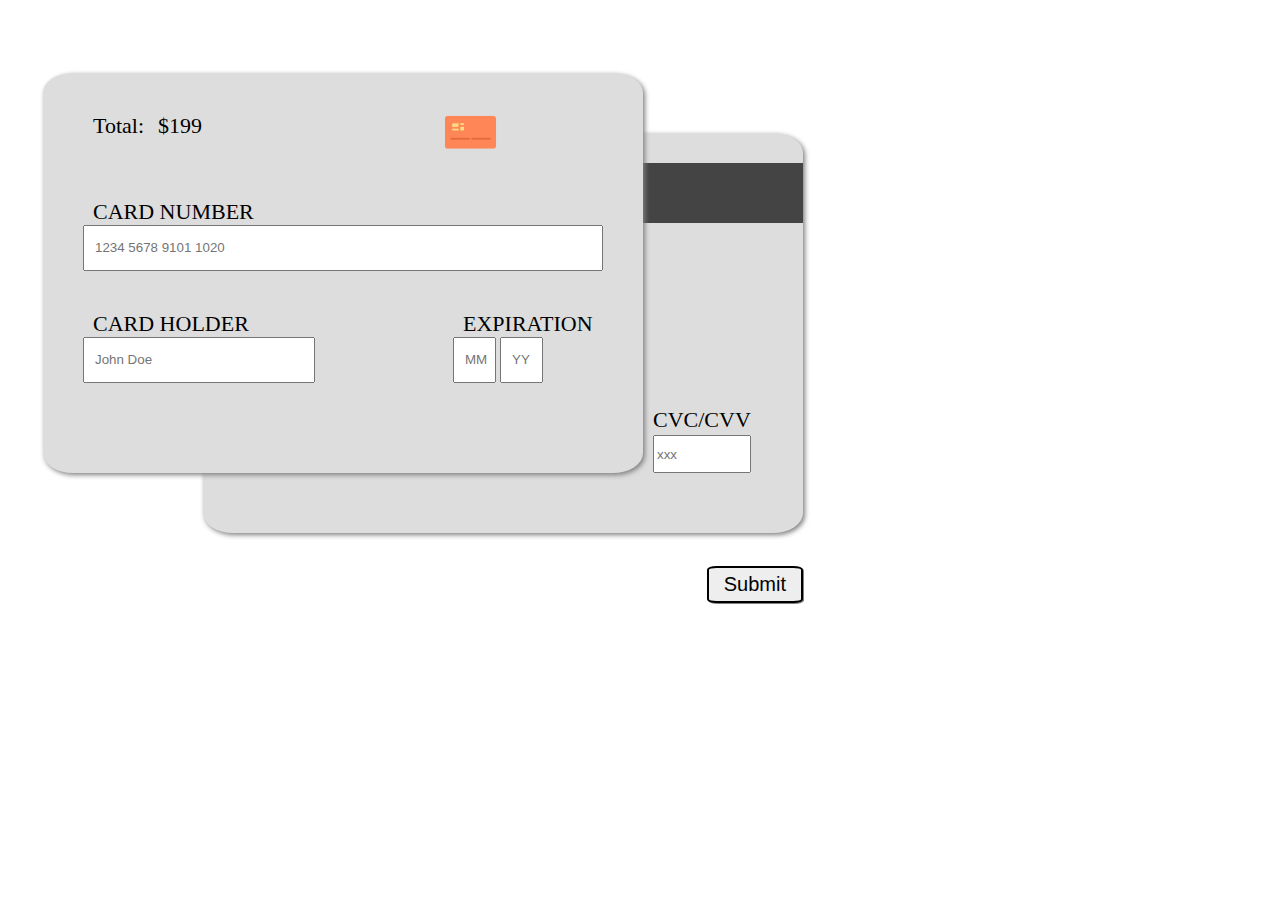
<file: creditcard/index.html>
<!DOCTYPE html>
<html lang="en">
<head>
    <meta charset="UTF-8">
    <meta name="viewport" content="width=device-width, initial-scale=1.0">
    <title>Credit Card Info</title>
    <link rel="stylesheet" href="style.css">
</head>
<body>
    <main>
        <form id="creditCardForm" action="">
            <div class="forward" id="frontCardContainer">
                <div class="total">
                    <label for="moneyTotal">Total:</label>
                    <output name="moneyTotal" for="moneyTotal">$199</output>
                </div>
                <img class="card-image" src="[data-uri]" height="55px" alt="picture of credit card">

                <div class="number">    
                    <label for="cardNumber">CARD NUMBER</label>
                    <input type="text" id="cardNumber" name="cardNumber" pattern="[0-9]{16}" placeholder="1234 5678 9101 1020" required>
                </div>
                <div class="holder">
                    <label for="cardHolder">CARD HOLDER</label>
                    <input type="text" id="cardHolder" name="cardHolder" placeholder="John Doe" required>
                </div>
                <div class="exp">
                    <label for="expiration">EXPIRATION</label>
                    <input type="text" id="expiration" name="expirationMonth" pattern="[0-9]{2}" placeholder="MM" required>
                    <input type="text" id="expiration" name="expirationYear" pattern="[0-9]{2}" placeholder="YY" required>
                </div>
            </div>
            <div class="behind" id="backCardContainer">
                <div class="stripe"></div>
                <label for="cardVerificationCode">CVC/CVV</label>
                <input type="text" id="cardVerificationCode" name="cardVerificationCode" pattern="[0-9]{3}" placeholder="xxx" required>
            </div>
            <footer>
                <button class="btn" type="submit">Submit</button>
            </footer>
        </form>
    </main>
</body>
</html>
</file>
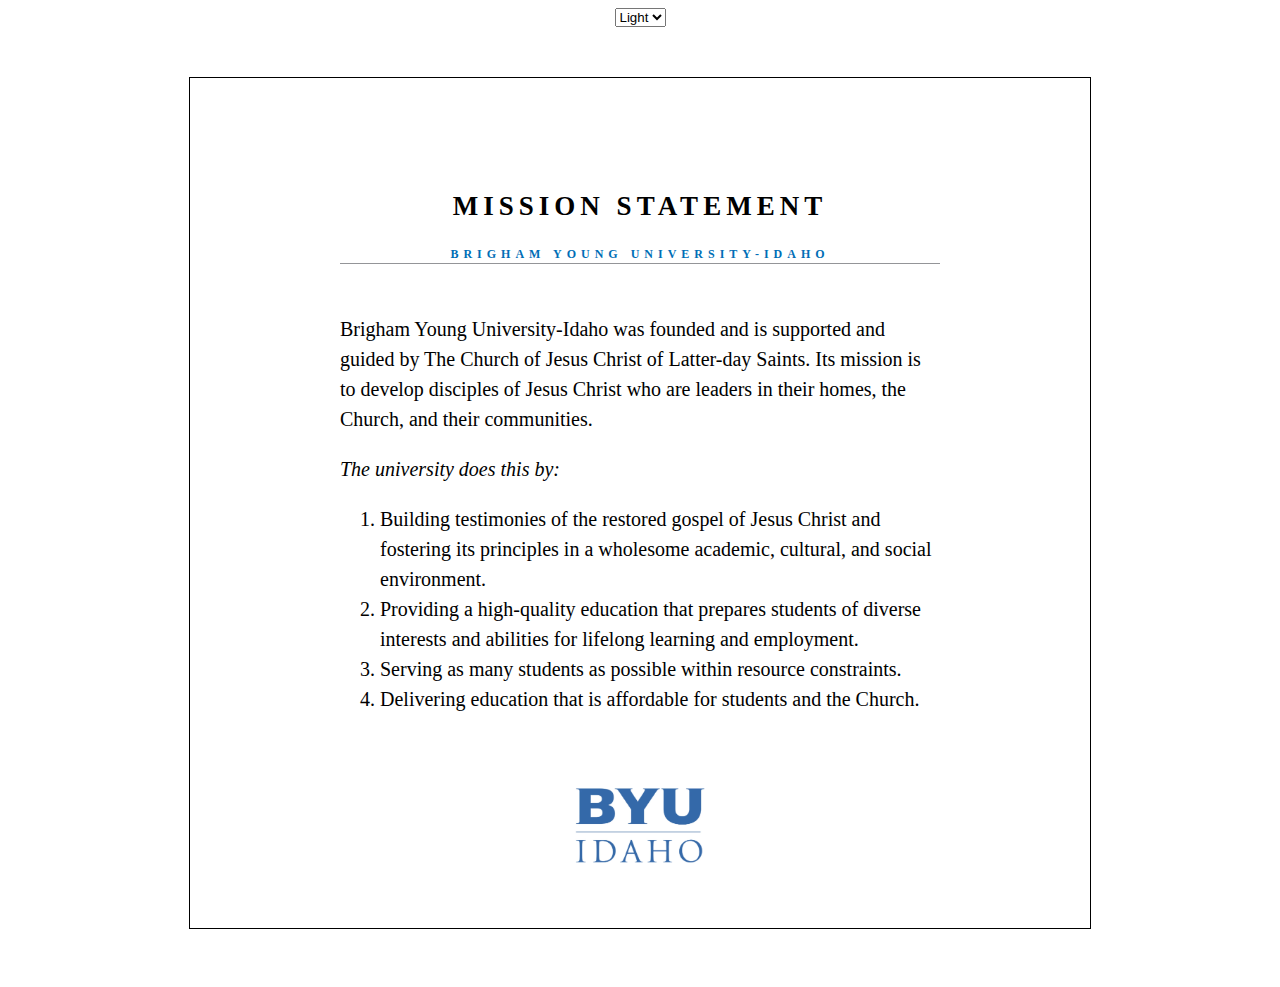
<file: mission/index.html>
<!DOCTYPE html>
<html lang="en">
<head>
    <meta charset="UTF-8">
    <meta name="viewport" content="width=device-width, initial-scale=1.0">
    <meta name="description" content="Re-creating the BYU-Idaho mission statement.">
    <meta name="author" content="Tyber Buchheit">
    <title>BYU-Idaho Mission Statement</title>
    <link rel="stylesheet" href="styles.css">
</head>
<body class="light">
    <select>
        <option value="light">Light</option>
        <option value="dark">Dark</option>
    </select>
    <div class="content">
        <header class="title">
            <h1>Mission Statement</h1>
            <h2>Brigham Young University-Idaho</h2>
        </header>
        <main>
            <p>
                Brigham Young University-Idaho was founded and is supported and guided by The Church of Jesus Christ of Latter-day Saints. Its mission is to develop disciples of Jesus Christ who are leaders in their homes, the Church, and their communities.
            </p>
            <p><em>The university does this by:</em></p>
            <ol class="four-points">
                <li>
                    Building testimonies of the restored gospel of Jesus Christ and fostering its principles in a wholesome academic, cultural, and social environment.
                </li>
                <li>
                    Providing a high-quality education that prepares students of diverse interests and abilities for lifelong learning and employment.
                </li>
                <li>
                    Serving as many students as possible within resource constraints.
                </li>
                <li>
                    Delivering education that is affordable for students and the Church.
                </li>
            </ol>
        </main>
        <footer>
            <img class="logo" src="byui-logo_blue.webp" alt="BYUI logo">
        </footer>
    </div>
<script src="mission.js" async defer></script>
</body>
</html>
</file>
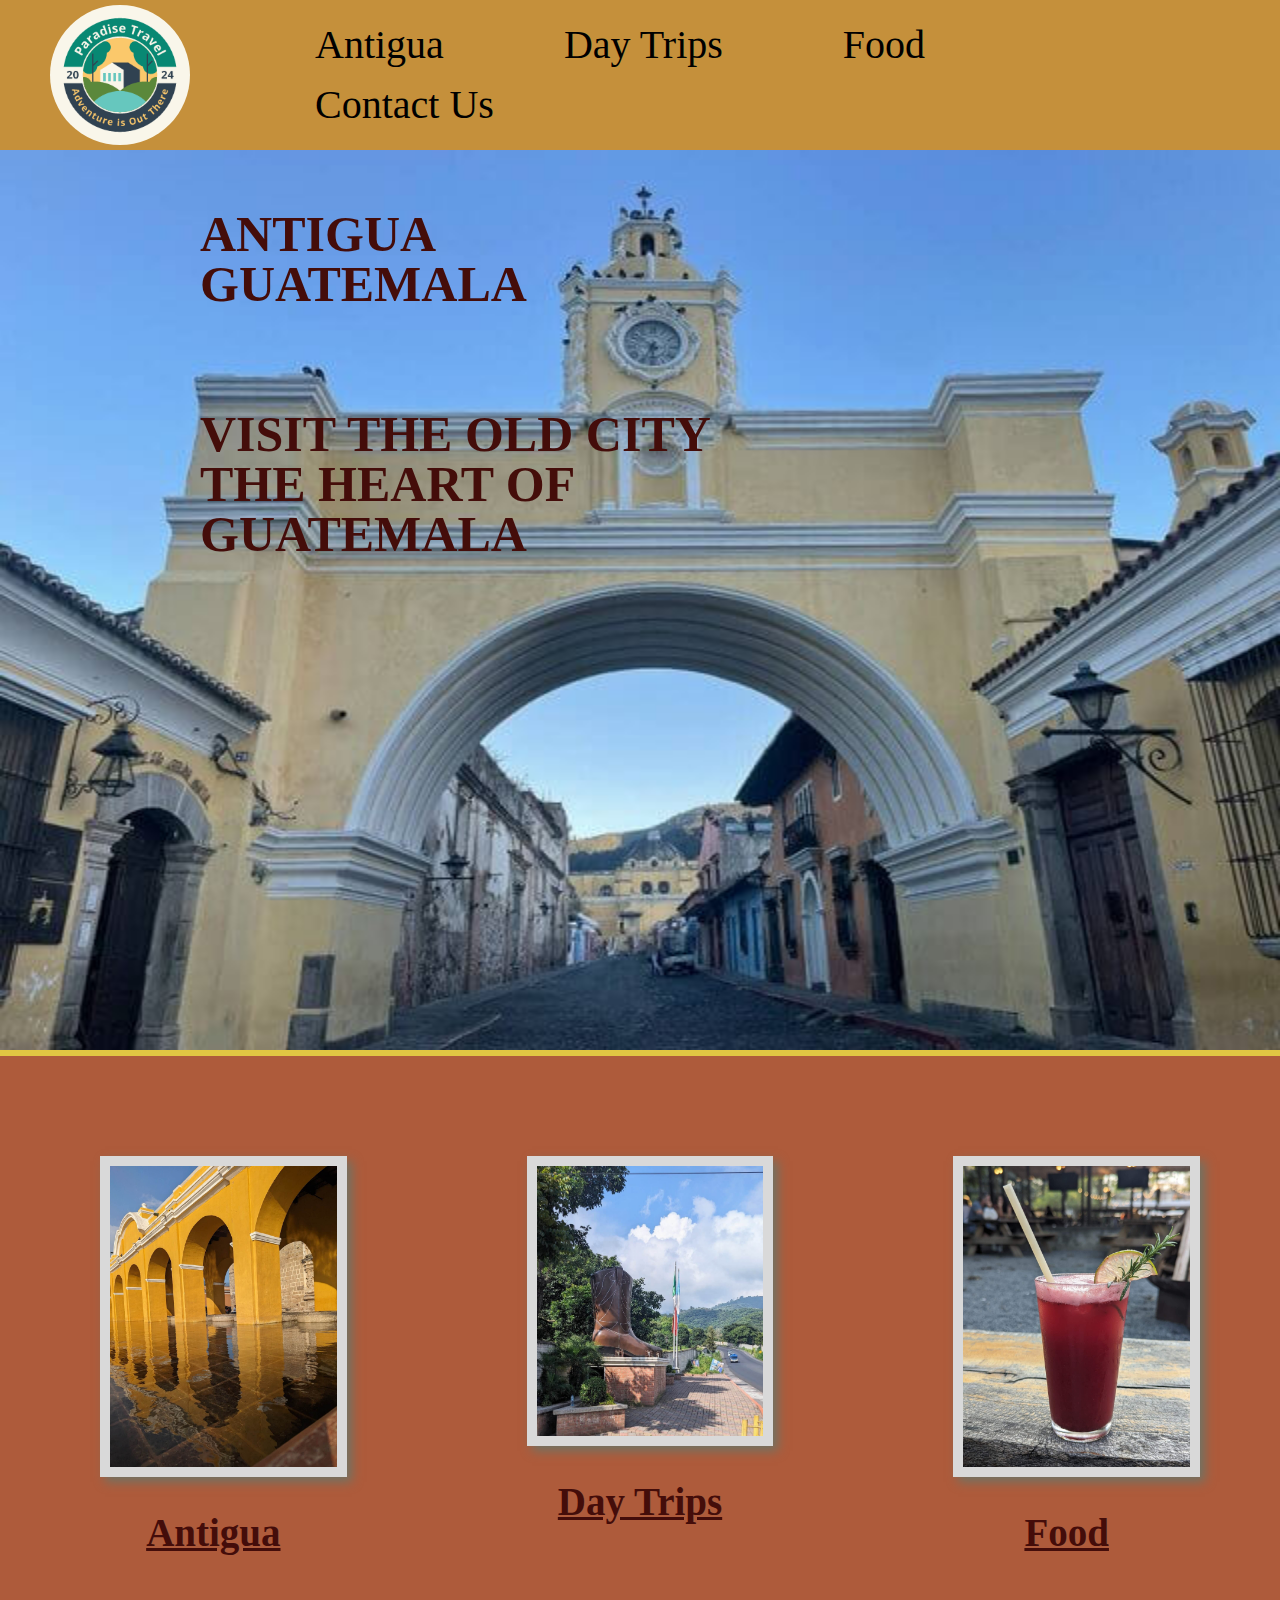
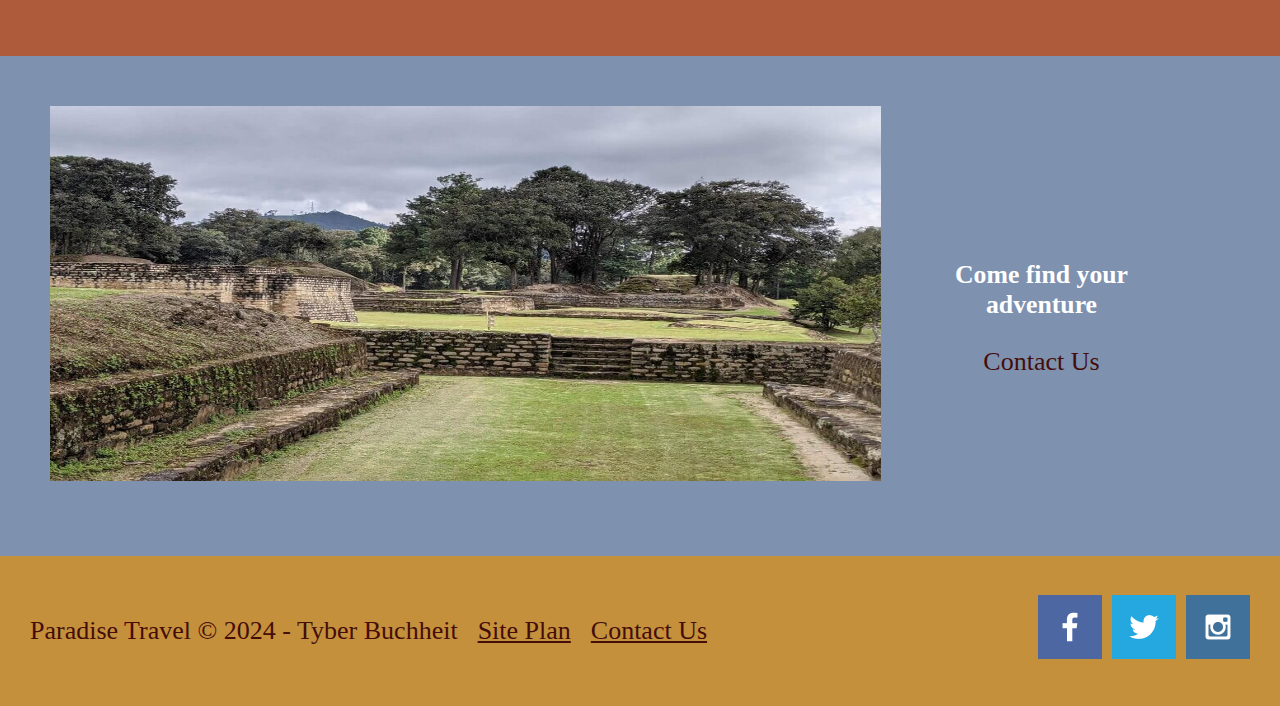
<file: paradise-travel/index.html>
<!DOCTYPE html>
<html lang="en">
<head>
    <meta charset="UTF-8">
    <meta name="viewport" content="width=device-width, initial-scale=1.0">
    <title>Antigua | Home</title>
    <link rel="stylesheet" href="styles/main.css">
    <link rel="stylesheet" href="styles/paradise-travel.css">
    <link rel="icon" type="image/x-icon" href="favicon-32x32.png">
</head>
<body>
    <header class="header-main">
        <div class="header-main-logo">
            <a href="index.html">
                <img class=logo src="logo.png" alt="website logo">
            </a>
        </div>
        <nav class="header-main-nav">
            <ul>
                <li><a href="antigua.html">Antigua</a></li>
                <li><a href= "day-trips.html">Day Trips</a></li>
                <li><a href="food.html">Food</a></li>
                <li><a href="contactus.html">Contact Us</a></li>
            </ul>
        </nav>
    </header>
    <main>
        <div class="hero">
            <div class="hero-title">
                <h1>Antigua <br>Guatemala<br><br><br>Visit the Old City <br>The Heart of <br>Guatemala</h1>
            </div>
            <div class="hero-img-container">
                <img class="hero-img" src="images/arch.jpg" alt="Catalina Arch">
            </div>
        </div>
        <div class="container1">
            <div class="bigpila-card">
                <a href="antigua.html">
                    <img class="img-card" src="images/bigpila.jpg" alt="Pilas Publicas">
                    <h2>Antigua</h2>
                </a>
            </div>
            <div class="bigboot-card">
                <a href="day-trips.html">
                    <img class="img-card" src="images/bigboot.jpg" alt="Big Boot">
                    <h2>Day Trips</h2>
                </a>
            </div>
            <div class="bigdrink-card">
                <a href="food.html">
                    <img class="img-card" src="images/bigdrink.jpg" alt="exotic drink">
                    <h2> Food</h2>
                </a>
            </div>
        </div>
        <div class="container2">
            <div class="fishhook">
                <img class="fishhook-img" src="images/ruins.jpg" alt="Exotic Ruins">
            </div>
            <div class="fishhook-text">
                <h3>Come find your adventure</h3>
                <div class='button-box'>
                    <a class='contact-us' href="contactus.html">Contact Us</a>
                </div>
            </div>
        </div>
    </main>
    <footer>
        <div class="footer-main-links">
            <p>Paradise Travel &copy; 2024 - Tyber Buchheit</p>
            <p><a href="site-plan.html">Site Plan</a></p>
            <p><a href="contactus.html">Contact Us</a></p>
        </div>
        <div class="social">
            <a href="https://facebook.com">
                <img src="images/facebook.png" alt="fb icon">
            </a>
            <a href="https://twitter.com">
                <img src="images/twitter.png" alt="twitter icon">
            </a>
            <a href="https://instagram.com">
                <img src="images/instagram.png" alt="instagram icon">
            </a>
        </div>
    </footer>
</body>
</html>
</file>
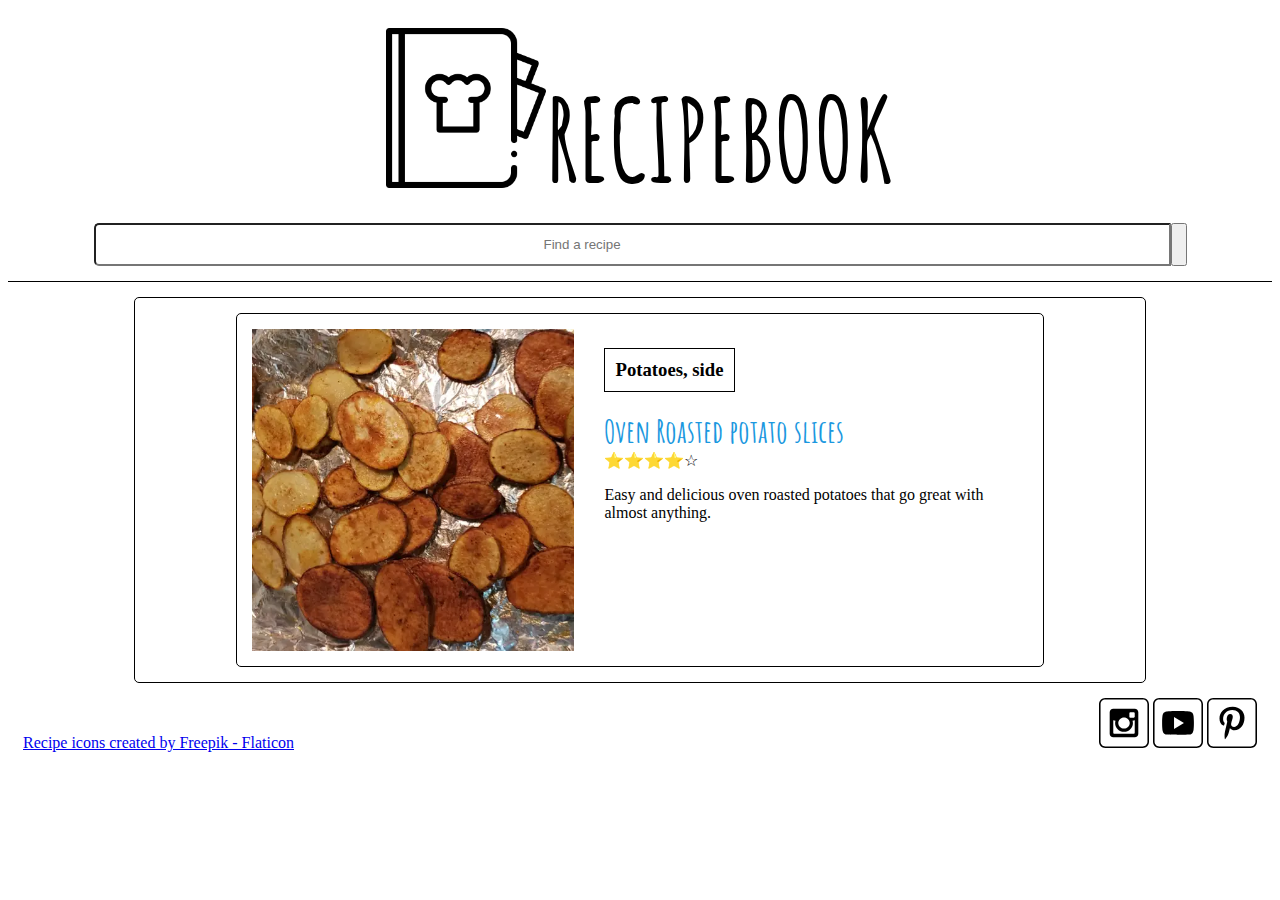
<file: recipes/index.html>
<!DOCTYPE html>
<html lang="en">
<head>
    <meta charset="UTF-8">
    <meta name="viewport" content="width=device-width, initial-scale=1.0">
    <title>Recipes</title>
    <link rel="stylesheet" href="recipes.css">
    <link rel="stylesheet" href="https://cdnjs.cloudflare.com/ajax/libs/font-awesome/6.5.2/css/all.min.css" integrity="sha512-SnH5WK+bZxgPHs44uWIX+LLJAJ9/2PkPKZ5QiAj6Ta86w+fsb2TkcmfRyVX3pBnMFcV7oQPJkl9QevSCWr3W6A==" crossorigin="anonymous" referrerpolicy="no-referrer">
    <script type="module" src="main.js" defer></script>
</head>
<body>
    <header>
            <img class="logo" src="images/recipe-book.png" alt="recipe-book logo">
            <h1 class="site-title">RECIPEBOOK</h1>
    </header>
    <main>
        <div class="bar">
            <form id="searchBar">
                <input type="text" id="inputSearch" placeholder="Find a recipe">
                <button type="submit">
                    <i class="fa-solid fa-magnifying-glass"></i>
                </button>
            </form>
        </div>
        <div class="template" id="recipe-template">
            <!-- <img class="template-img" src="images/apple-crisp.jpg" alt="image of apple crisp">
            <div class="template-text">
                <h3>dessert</h3>
                <h2>Apple Crisp</h2>
                <span class="rating" role="img" aria-label="Rating: 4 out of 5 stars">
                    <span aria-hidden="true" class="icon-star">⭐</span>
                    <span aria-hidden="true" class="icon-star">⭐</span>
                    <span aria-hidden="true" class="icon-star">⭐</span>
                    <span aria-hidden="true" class="icon-star">⭐</span>
                    <span aria-hidden="true" class="icon-star-empty">☆</span>
                </span>
                <p>This apple crisp recipe is a simple yet delicious fall dessert that's great served warm with vanilla ice cream.</p>
            </div> -->
        </div>
    </main>
    <footer>
        <div class="attribution">
            <a href="https://www.flaticon.com/free-icons/recipe" title="recipe icons">Recipe icons created by Freepik - Flaticon</a>
        </div>
        <div class="social">
            <!-- Social media icons provided under CC from https://www.iconfinder.com/AlfredoCreates  -->
            <a href="#"><img src="images/instagram_icon.svg" alt="instagram icon"></a>
            <a href="#"><img src="images/youtube_icon.svg" alt="youtube icon"></a>
            <a href="#"><img src="images/pinterest_icon.svg" alt="pinterest icon"></a>
        </div>
        
    </footer>
</body>
</html>
</file>
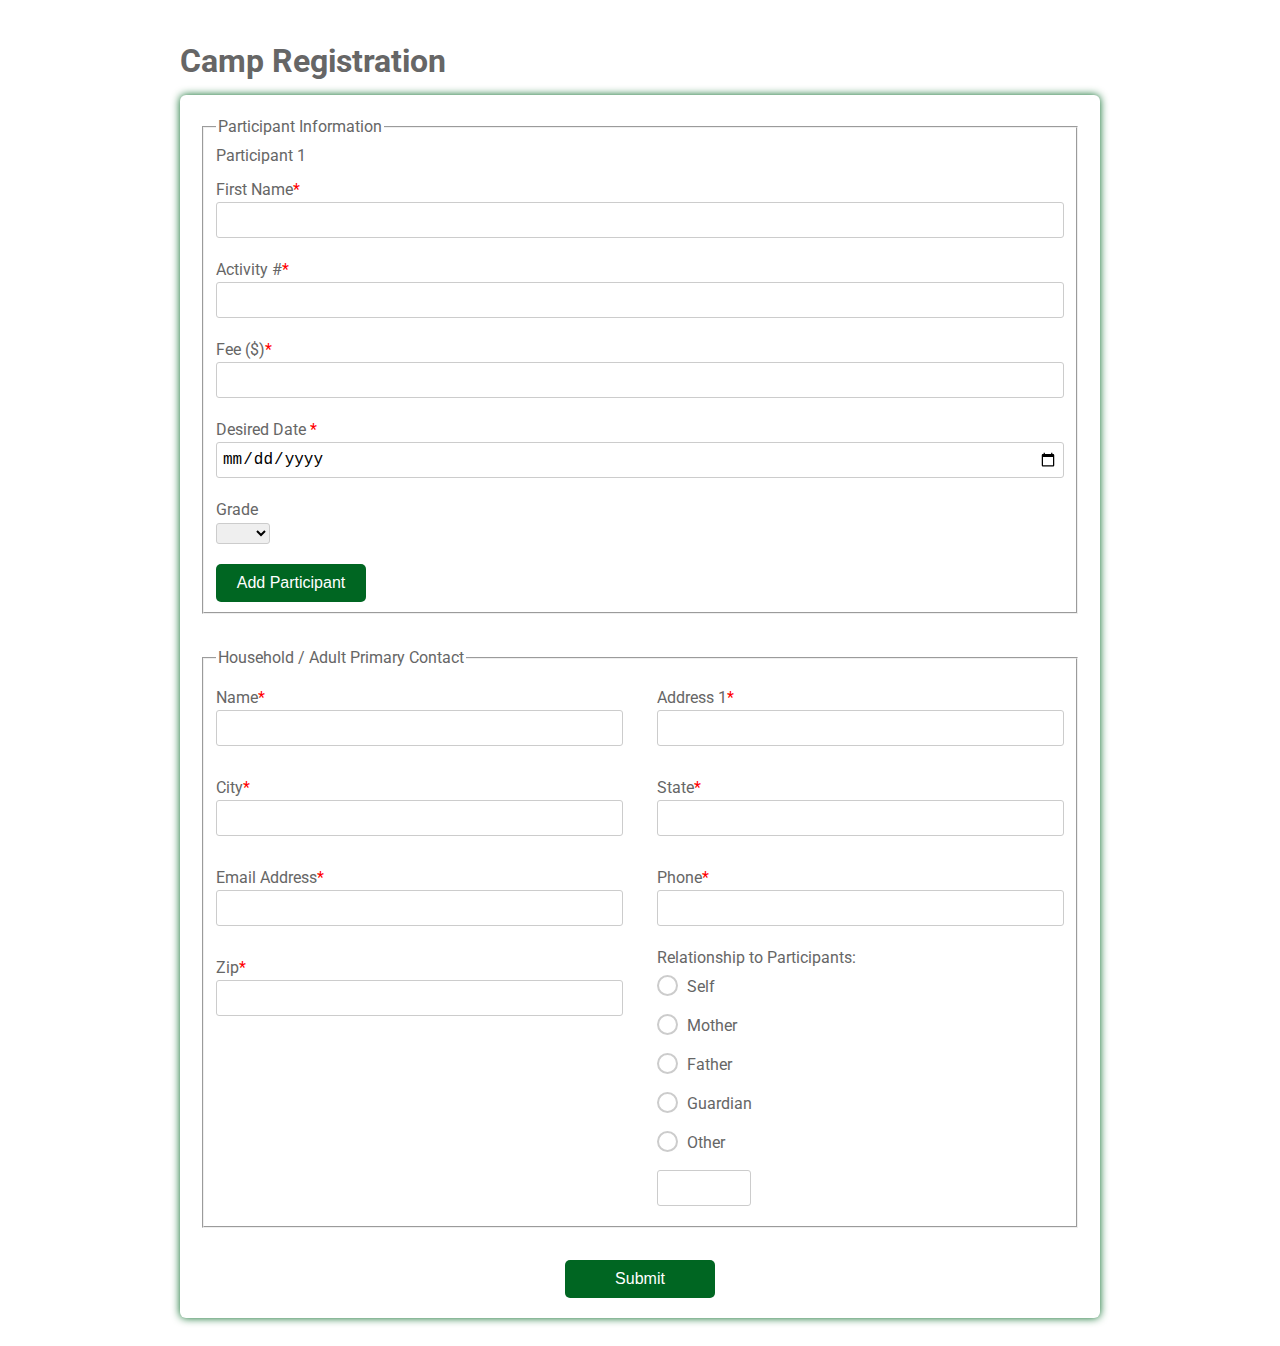
<file: register/index.html>
<!DOCTYPE html>
<html lang="en">
<head>
    <meta charset="UTF-8">
    <meta name="viewport" content="width=device-width, initial-scale=1.0">
    <title>Camp Registration</title>
    <link rel="stylesheet" href="https://fonts.googleapis.com/css?family=Roboto:300,400,500,700">
    <link rel="stylesheet" href="register.css">
    <script src="register.js" defer></script>
    <script src="register.js" type="module"></script>
</head>
<body>
    <div class="testbox">
        <h1>Camp Registration</h1>
        <form>
            <fieldset class="participants">
                <legend>Participant Information</legend>
                <section class="participant1">
                    <p>Participant 1</p>
                    <div class="item">
                        <label for="fname"> First Name<span>*</span></label>
                        <input id="fname" type="text" name="fname" value="" required />
                    </div>
                    <div class="item activities">
                        <label for="activity">Activity #<span>*</span></label>
                        <input id="activity" type="text" name="activity" />
                    </div>
                    <div class="item">
                        <label for="fee">Fee ($)<span>*</span></label>
                        <input id="fee" type="number" name="fee" />
                    </div>
                    <div class="item">
                        <label for="date">Desired Date <span>*</span></label>
                        <input id="date" type="date" name="date" />
                    </div>
                    <div class="item">
                        <p>Grade</p>
                        <select>
                            <option selected value="" disabled selected></option>
                            <option value="1">1st</option>
                            <option value="2">2nd</option>
                            <option value="3">3rd</option>
                            <option value="4">4th</option>
                            <option value="5">5th</option>
                            <option value="6">6th</option>
                            <option value="7">7th</option>
                            <option value="8">8th</option>
                            <option value="9">9th</option>
                            <option value="10">10th</option>
                            <option value="11">11th</option>
                            <option value="12">12th</option>
                        </select>
                    </div>
                </section>
                <button type="button" id="add">Add Participant</button>
            </fieldset>

            <fieldset>
                <legend>Household / Adult Primary Contact</legend>
                <div class="columns">
                    <div class="item">
                        <label for="adult_name">Name<span>*</span></label>
                        <input id="adult_name" type="text" name="adult_name" />
                    </div>

                    <div class="item">
                        <label for="address1">Address 1<span>*</span></label>
                        <input id="address1" type="text" name="address1" />
                    </div>
                
                    <div class="item">
                        <label for="city">City<span>*</span></label>
                        <input id="city" type="text" name="city" />
                    </div>
                    <div class="item">
                        <label for="state">State<span>*</span></label>
                        <input id="state" type="text" name="state" />
                    </div>
                    <div class="item">
                        <label for="eaddress">Email Address<span>*</span></label>
                        <input id="eaddress" type="text" name="eaddress" />
                    </div>
                    <div class="item">
                        <label for="phone">Phone<span>*</span></label>
                        <input id="phone" type="tel" name="phone" />
                    </div>
                    <div class="item">
                        <label for="zip">Zip<span>*</span></label>
                        <input id="zip" type="text" name="zip" />
                    </div>
                
                    <div class="question">
                        <label>Relationship to Participants:</label>
                        <div class="question-answer">
                            <div>
                                <input type="radio" value="self" id="radio_3" name="relationship" />
                                <label for="radio_3" class="radio"><span>Self</span></label>
                            </div>
                            <div>
                                <input type="radio" value="mother" id="radio_4" name="relationship" />
                                <label for="radio_4" class="radio"><span>Mother</span></label>
                            </div>
                            <div>
                                <input type="radio" value="father" id="radio_5" name="relationship" />
                                <label for="radio_5" class="radio"><span>Father</span></label>
                            </div>
                            <div>
                                <input type="radio" value="guardian" id="radio_6" name="relationship" />
                                <label for="radio_6" class="radio"><span>Guardian</span></label>
                            </div>
                            <div>
                                <input type="radio" value="other" id="radio_7" name="relationship" />
                                <label for="radio_7" class="radio"><span>Other</span></label>
                                <input type="text" />
                            </div>
                        </div>
                    </div>
                </div>
            </fieldset>
        <div class="btn-block">
            <button type="submit" id="submitButton">Submit</button>
        </div>
        </form>
        <section id="summary"></section>
    </div>
</body>
</html>
</file>
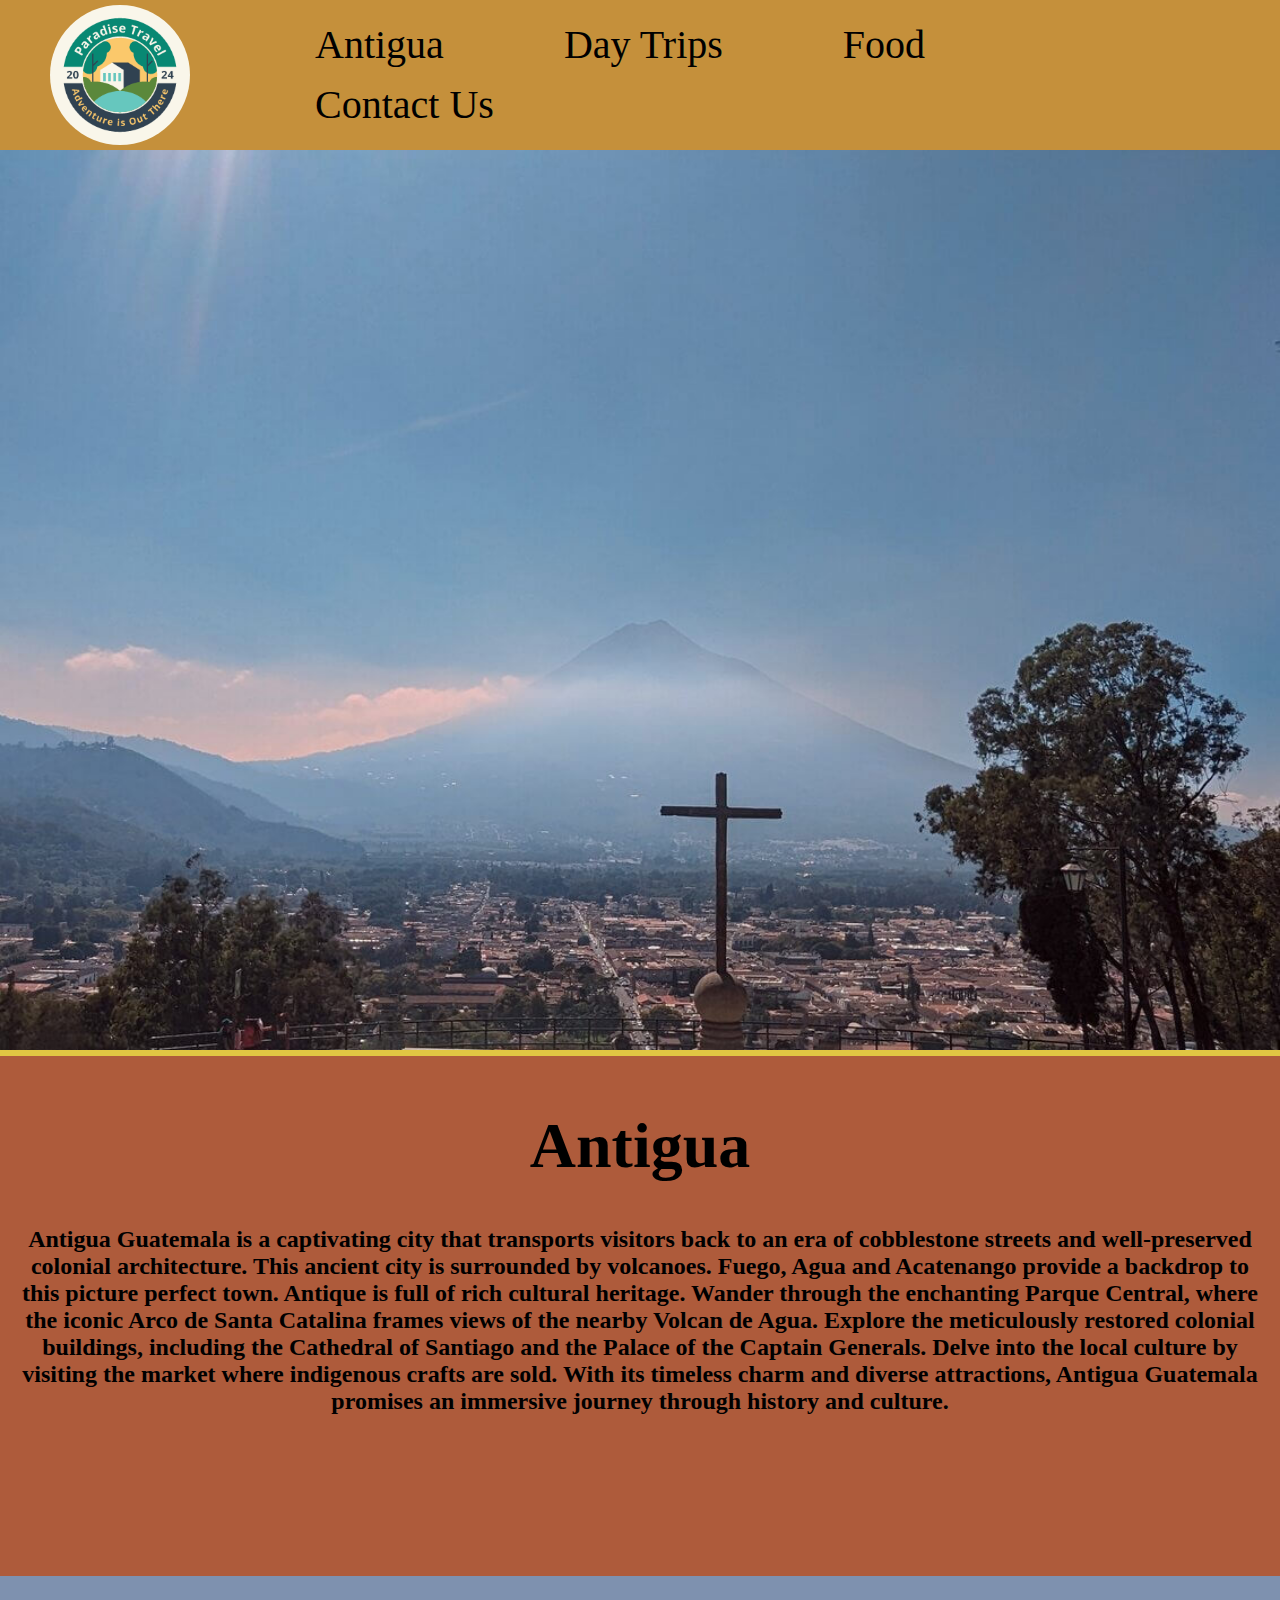
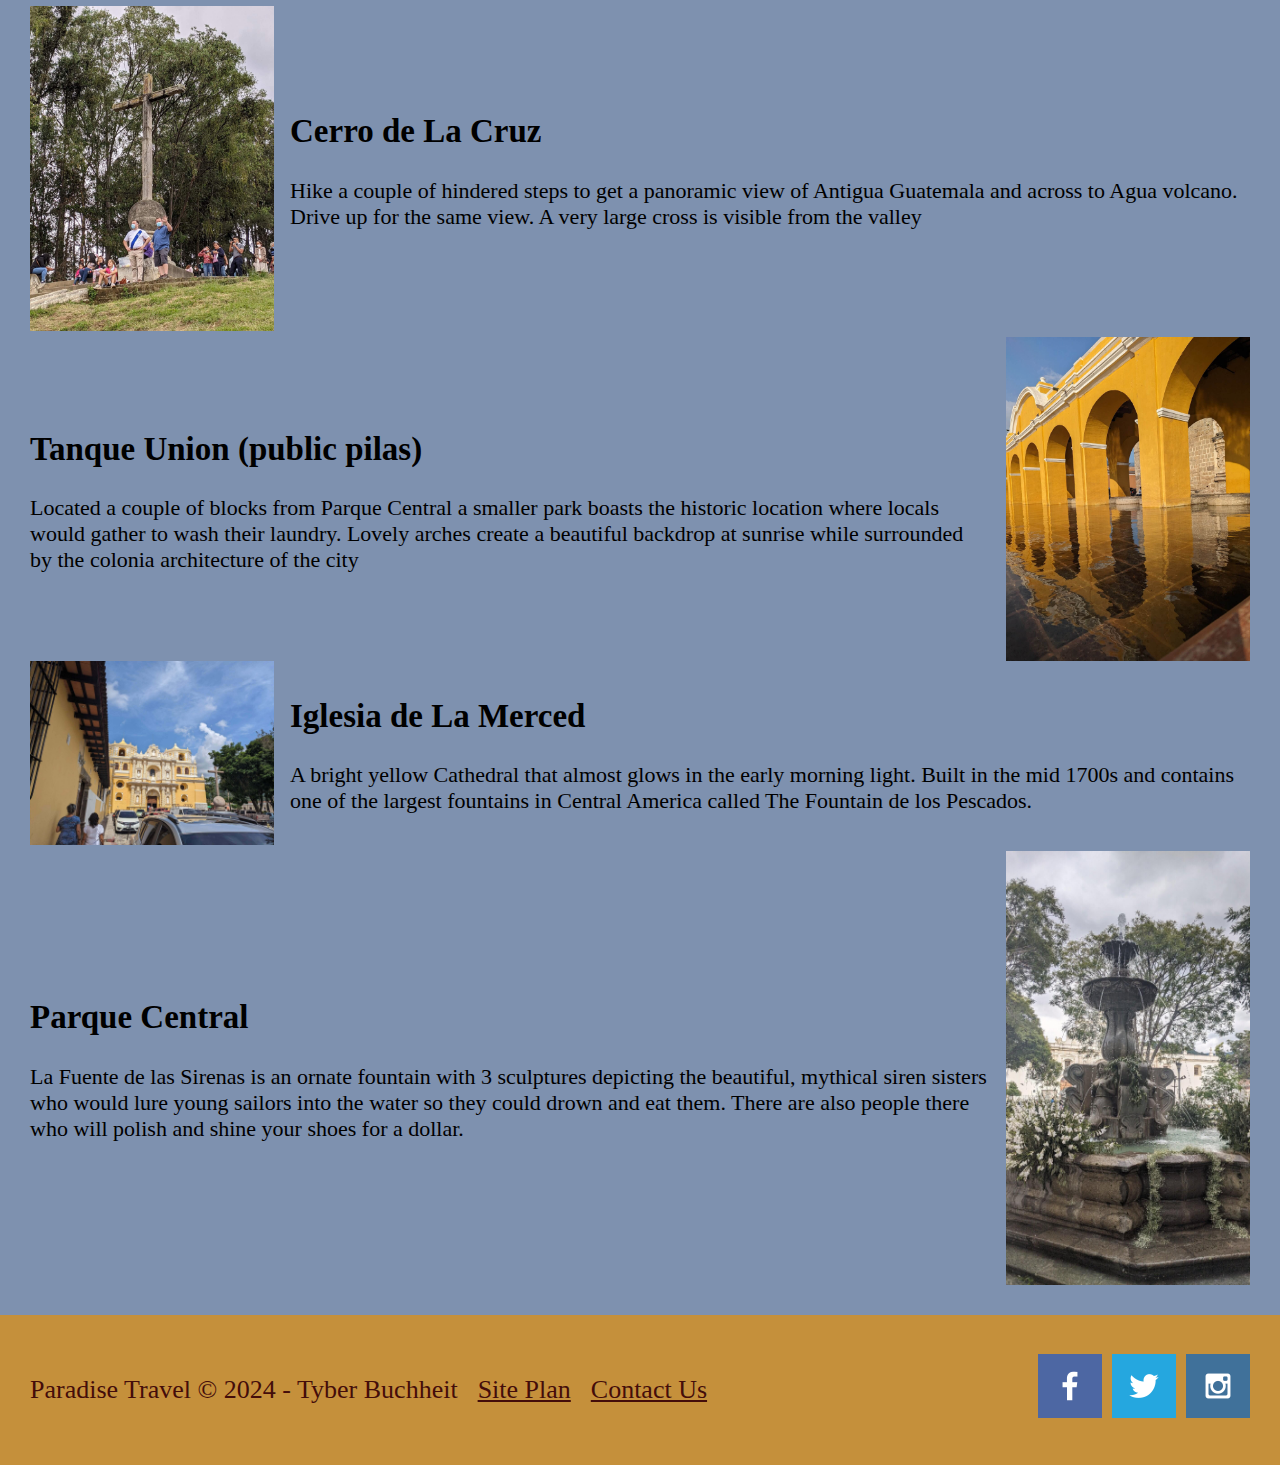
<file: paradise-travel/antigua.html>
<!DOCTYPE html>
<html lang="en">
<head>
    <meta charset="UTF-8">
    <meta name="viewport" content="width=device-width, initial-scale=1.0">
    <title>Antigua | Antigua Guatemala</title>
    <link rel="stylesheet" href="styles/main.css">
    <link rel="stylesheet" href="styles/antigua.css">
    <link rel="icon" type="image/x-icon" href="favicon-32x32.png">
    <link rel="icon" type="image/x-icon" href="favicon-32x32.png">
    <script src="main.js" defer></script>
    <script type="module" src="main.js"></script>
    
</head>
<body>
    <header class="header-main">
        <div class="header-main-logo">
            <a href="index.html">
                <img class=logo src="logo.png" alt="website logo">
            </a>
        </div>
        <nav class="header-main-nav">
            <ul>
                <li><a href="antigua.html">Antigua</a></li>
                <li><a href= "day-trips.html">Day Trips</a></li>
                <li><a href="food.html">Food</a></li>
                <li><a href="contactus.html">Contact Us</a></li>
            </ul>
        </nav>
    </header>
    <main>
        <div class="hero">
            <div class="hero-img-container">
                <img class="hero-img" src="images/cruzyvolcan.jpg" alt="Cross and volcano">
            </div>
        </div>
        <div class="antigua-container1">
            <h1>Antigua</h1>
            <h2>Antigua Guatemala is a captivating city that transports visitors back to an era of cobblestone streets and well-preserved colonial architecture.  This ancient city is surrounded by volcanoes. Fuego, Agua and Acatenango provide a backdrop to this picture perfect town. Antique is full of rich cultural heritage. Wander through the enchanting Parque Central, where the iconic Arco de Santa Catalina frames views of the nearby Volcan de Agua. Explore the meticulously restored colonial buildings, including the Cathedral of Santiago and the Palace of the Captain Generals. Delve into the local culture by visiting the market where indigenous crafts are sold. With its timeless charm and diverse attractions, Antigua Guatemala promises an immersive journey through history and culture.</h2>
        </div>
        <div id="content" class="antigua-container2">
            <!-- <div class="cruz">
                <div class="cruz-text">
                    <h3>Cerro de La Cruz</h3>
                    <h4>Hike a couple of hindered steps to get a panoramic view of Antigua Guatemala <br>and across to Agua volcano. Drive up for the same view. <br>Very large cross is visible from the valley</h4>
                </div>
                <div class="cruz-img">
                    <img src="images/cruz.jpg" alt="cross on hill">
                </div>
            </div>
            <div class="pila">
                <div class="pila-img">
                    <img src="images/bigpila.jpg" alt="Tanke Union">
                </div>
                <div class="pila-text">
                    <h3>Tanke Union (public pilas)</h3>
                    <h4>Located a couple of blocks from Parque Central a smaller park boasts the historic <br>location where locals would gather to wash their laundry. <br>Lovely arches create a beautiful backdrop at sunrise while surrounded by the colonial <br>architecture of the city.</h4>
                </div>
            </div>
            <div class="merced">
                <div class="merced-text">
                    <h3>Iglesia de La Merced</h3>
                    <h4>A bright yellow Cathedral that almost glows in the early morning light. Built in the mid <br>1700s and contains one of the largest fountains in Central America called <br>Fountain de los Pescados</h4>
                </div>
                <div class="merced-img">
                    <img src="images/merced.jpg" alt="Iglesia de La Merced">
                </div>
            </div>
            <div class="parque">
                <div class="parque-img">
                    <img src="images/fuente.jpg" alt="Fuente de las Mamas">
                </div>
                <div class="parque-text">
                    <h3>Parque Central</h3>
                    <h4>La Fuente de las Sirenas is an ornate fountain with 3 sculptures depicting the <br>beautiful, mythical siren sisters who would lure young sailors into the water <br>so they could drown and eat them. <br>There are also people there who will polish and shine your shoes for a dollar.</h4>
                </div>
            </div> -->
        </div>
    </main>
    <footer>
        <div class="footer-main-links">
            <p>Paradise Travel &copy; 2024 - Tyber Buchheit</p>
            <p><a href="site-plan.html">Site Plan</a></p>
            <p><a href="contactus.html">Contact Us</a></p>
        </div>
        <div class="social">
            <a href="https://facebook.com">
                <img src="images/facebook.png" alt="fb icon">
            </a>
            <a href="https://twitter.com">
                <img src="images/twitter.png" alt="twitter icon">
            </a>
            <a href="https://instagram.com">
                <img src="images/instagram.png" alt="instagram icon">
            </a>
        </div>
    </footer>
</body>
</html>
</file>
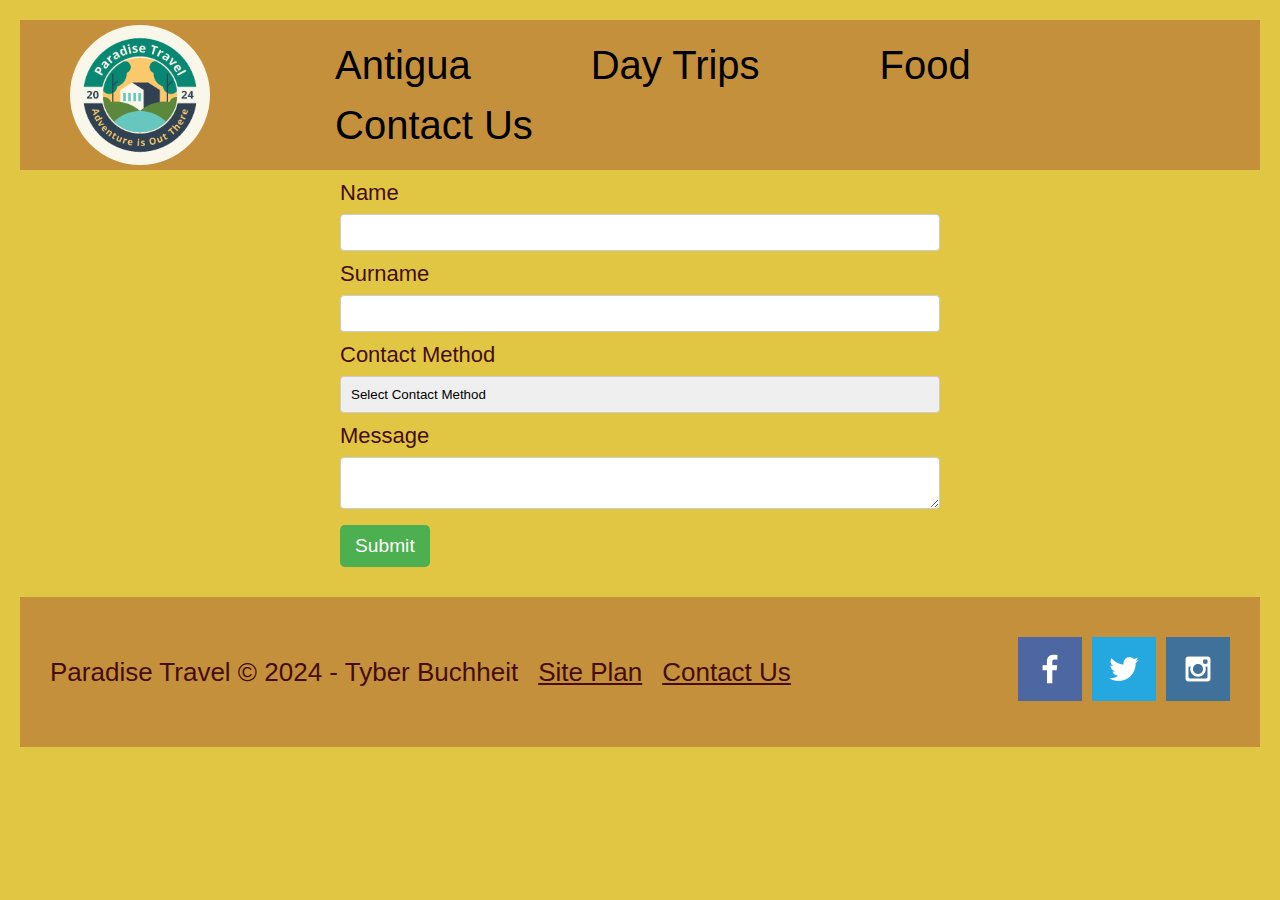
<file: paradise-travel/contactus.html>
<!DOCTYPE html>
<html lang="en">
<head>
    <meta charset="UTF-8">
    <meta name="viewport" content="width=device-width, initial-scale=1.0">
    <title>Antigua | Contact Us</title>
    <link rel="stylesheet" href="styles/main.css">
    <link rel="stylesheet" href="styles/contactus.css">
    <link rel="icon" type="image/x-icon" href="favicon-32x32.png">
    <script src="contactus.js" defer></script>
</head>
<body>
  <header class="header-main">
    <div class="header-main-logo">
        <a href="index.html">
            <img class=logo src="logo.png" alt="website logo">
        </a>
    </div>
    <nav class="header-main-nav">
        <ul>
            <li><a href="antigua.html">Antigua</a></li>
            <li><a href= "day-trips.html">Day Trips</a></li>
            <li><a href="food.html">Food</a></li>
            <li><a href="contactus.html">Contact Us</a></li>
        </ul>
    </nav>
</header>
<main>
    <div class="feedback">
      <form id="contactForm" action="">
        <label for="fname">Name</label>
        <input type="text" id="fname" name="user_name" />
        
        <label for="lname">Surname</label>
        <input type="text" id="lname" name="user_name" />
        
        <label for="contactMethod">Contact Method</label>
        <select name="contactMethod" id="contactMethod" onchange="toggleContactDetails(event)">
          <option value="">Select Contact Method</option>
          <option value="email">Email</option>
          <option value="phone">Phone</option>
          <option value="both">Both</option>
        </select>

        <div id="emailAddressContainer" class="hide">
          <label for="emailAddress">Email</label>
          <input type="email" id="emailAddress" name="emailAddress" pattern="[a-z0-9._%+\-]+@[a-z0-9.\-]+\.[a-z]{2,}$" placeholder="Enter Email Address" required>
        </div>

        <div id="phoneNumberContainer" class="hide">
          <label for="phoneNumber">Phone Number</label>
          <input type="tel" id="phoneNumber" name="phoneNumber" pattern="[0-9]{3}-[0-9]{2}-[0-9]{3}" placeholder="Enter Phone Number" required>
        </div>

        <section class="errors"></section>
        
        <label for="msg">Message</label>
        <textarea id="msg" name="user_message"></textarea>
        
        <button type="submit">Submit</button>
      </form>
  </div>

    <!-- <style>
        form {
  /* Center the form on the page */
  margin: 0 auto;
  width: 400px;
  /* Form outline */
  padding: 1em;
  border: 1px solid #ccc;
  border-radius: 1em;
}

ul {
  list-style: none;
  padding: 0;
  margin: 0;
}

form li + li {
  margin-top: 1em;
}

label {
  /* Uniform size & alignment */
  display: inline-block;
  width: 90px;
  text-align: right;
}

input,
textarea {
  /* To make sure that all text fields have the same font settings
     By default, textareas have a monospace font */
  font: 1em sans-serif;

  /* Uniform text field size */
  width: 300px;
  box-sizing: border-box;

  /* Match form field borders */
  border: 1px solid #999;
}

input:focus,
textarea:focus {
  /* Additional highlight for focused elements */
  border-color: #000;
}

textarea {
  /* Align multiline text fields with their labels */
  vertical-align: top;

  /* Provide space to type some text */
  height: 5em;
}

.button {
  /* Align buttons with the text fields */
  padding-left: 90px; /* same size as the label elements */
}

button {
  /* This extra margin represent roughly the same space as the space
     between the labels and their text fields */
  margin-left: 0.5em;
}

    </style> -->
    <!-- <script>
        // get the feedback div element so we can do something with it.
        const feedbackElement = document.getElementById('feedback');
        // get the form so we can read what was entered in it.
        const formElement = document.forms[0];
        // add a 'listener' to wait for a submission of our form. When that happens run the code below.
        formElement.addEventListener('submit', function(e) {
            // stop the form from doing the default action.
            e.preventDefault();
            // set the contents of our feedback element to a message letting the user know the form was submitted successfully. Notice that we pull the name that was entered in the form to personalize the message!
            feedbackElement.innerHTML = 'Hello '+ formElement.user_name.value +'! Thank you for your message. We will get back with you as soon as possible!';
            // make the feedback element visible.
            feedbackElement.style.display = "block";
            // add a class to move everything down so our message doesn't cover it.
            document.body.classList.toggle('moveDown');
        });
    </script> -->
</main>
<footer>
  <div class="footer-main-links">
      <p>Paradise Travel &copy; 2024 - Tyber Buchheit</p>
      <p><a href="site-plan.html">Site Plan</a></p>
      <p><a href="contactus.html">Contact Us</a></p>
  </div>
  <div class="social">
      <a href="https://facebook.com">
          <img src="images/facebook.png" alt="fb icon">
      </a>
      <a href="https://twitter.com">
          <img src="images/twitter.png" alt="twitter icon">
      </a>
      <a href="https://instagram.com">
          <img src="images/instagram.png" alt="instagram icon">
      </a>
  </div>
</footer>
</body>
</html>
</file>
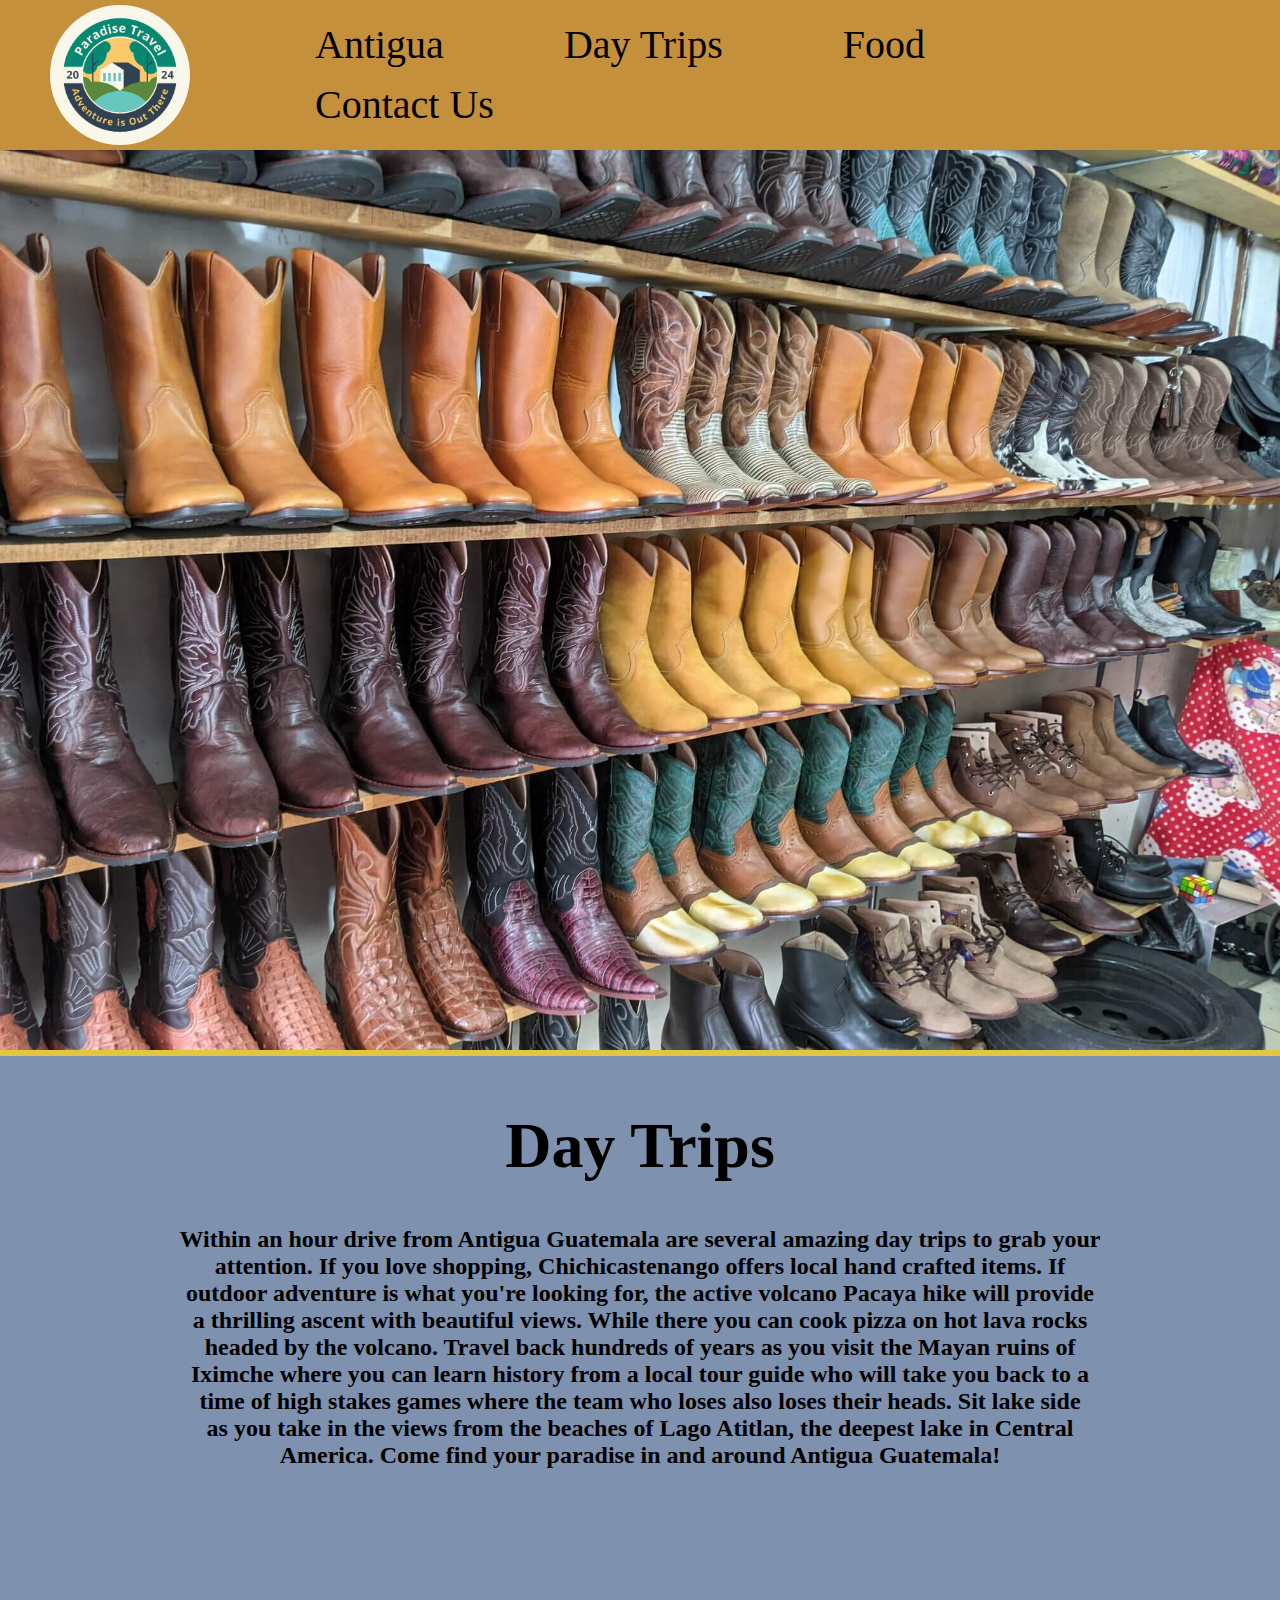
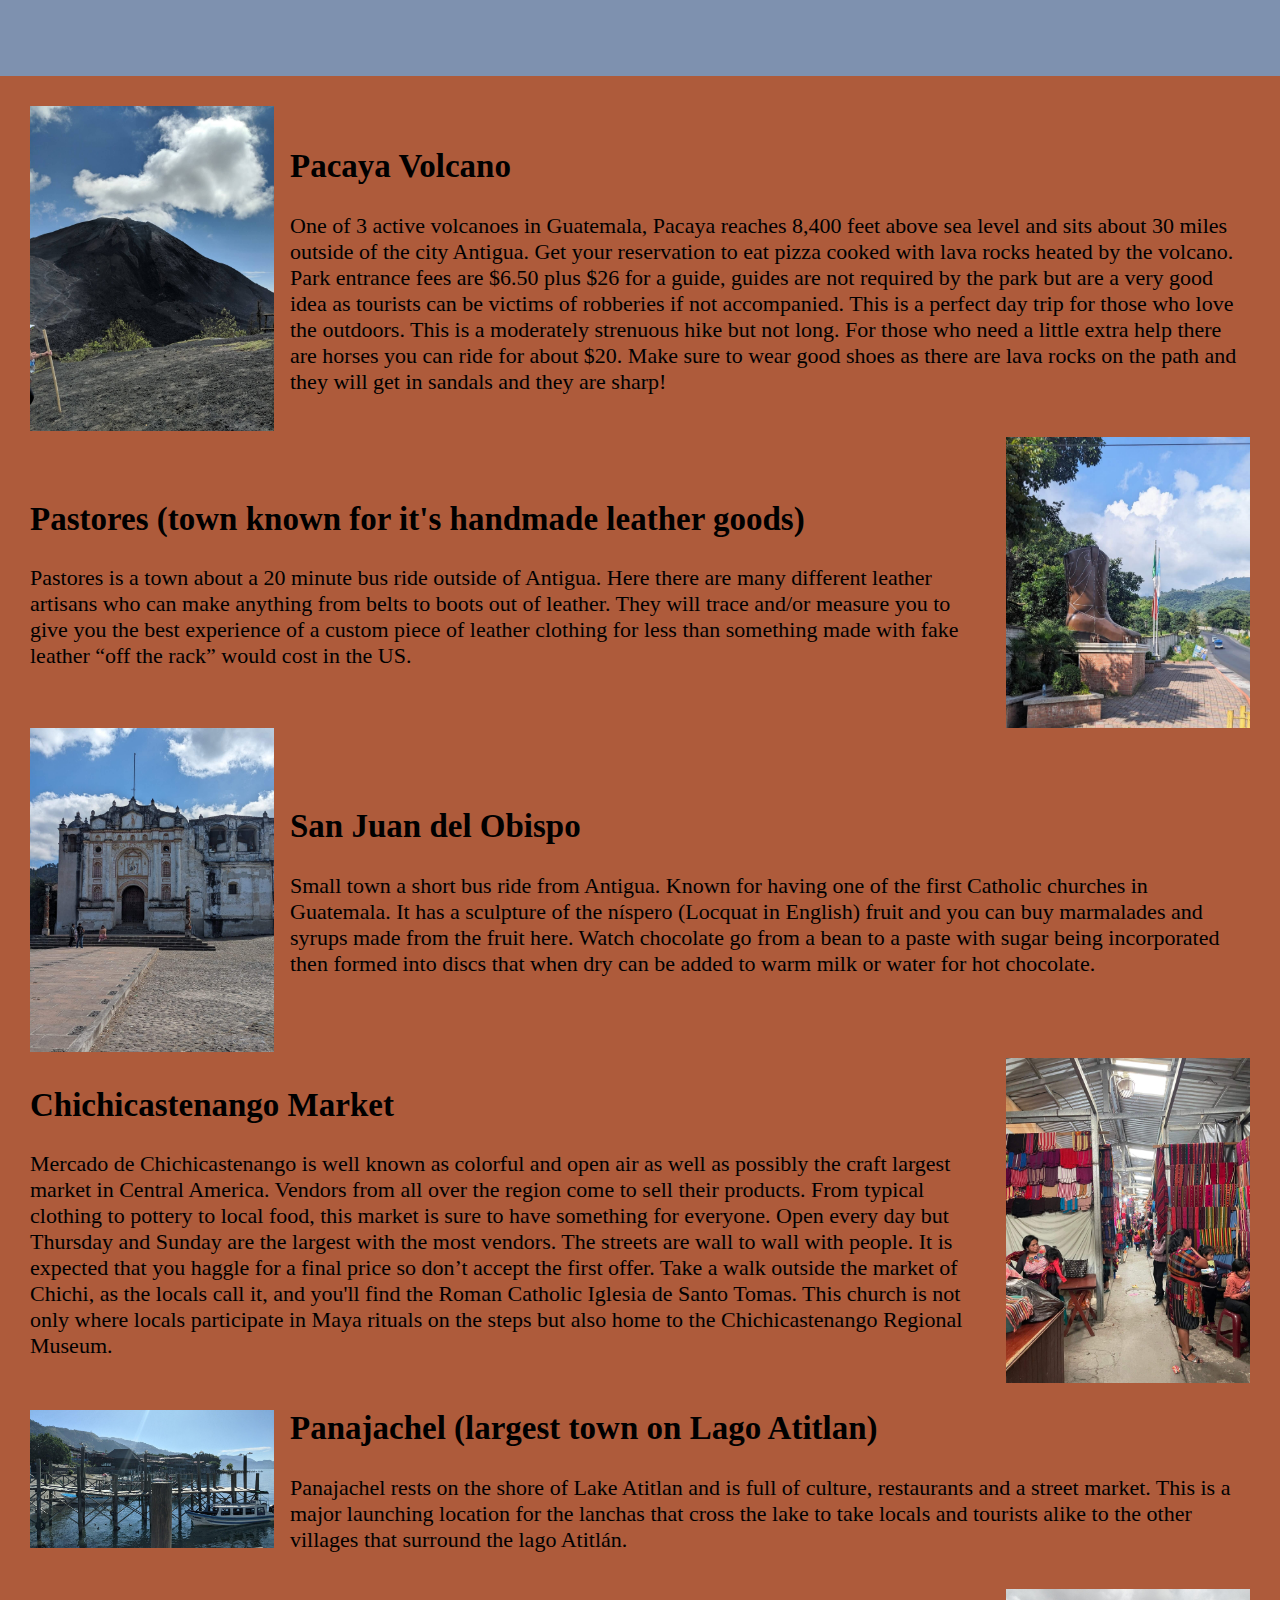
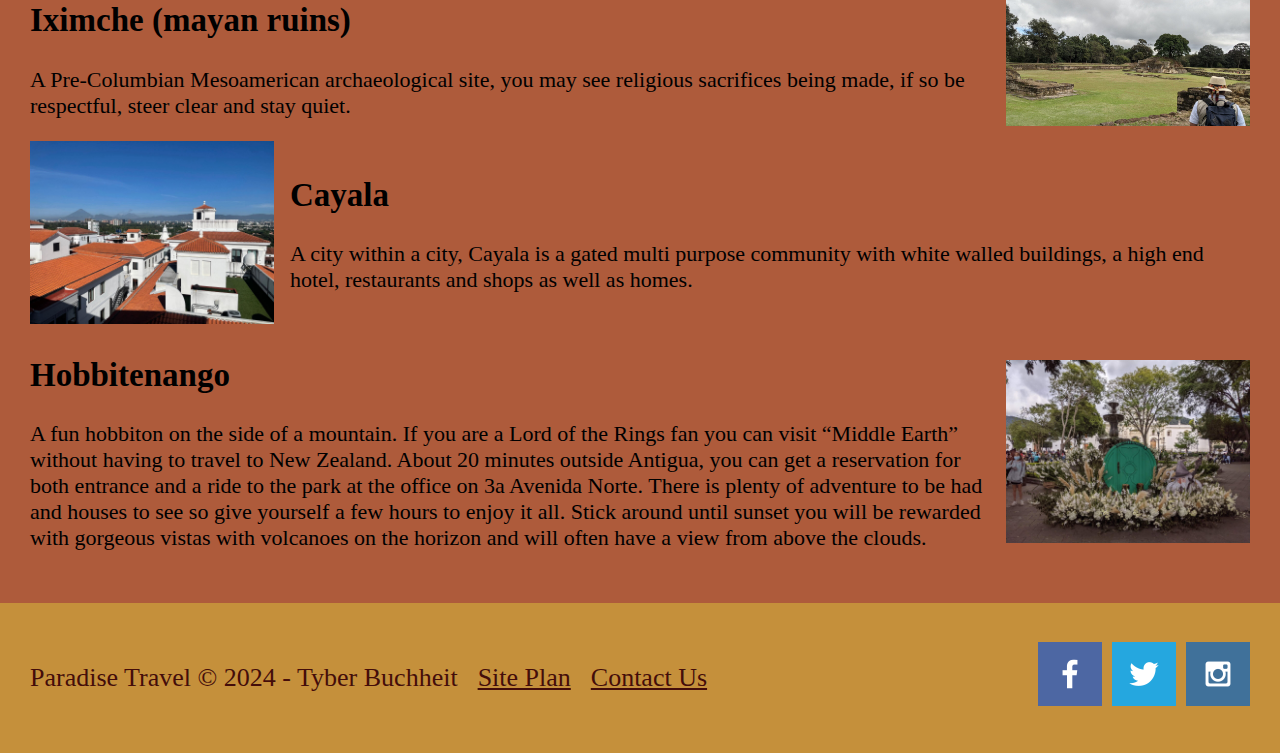
<file: paradise-travel/day-trips.html>
<!DOCTYPE html>
<html lang="en">
<head>
    <meta charset="UTF-8">
    <meta name="viewport" content="width=device-width, initial-scale=1.0">
    <title>Antigua | Day Trips</title>
    <link rel="stylesheet" href="styles/main.css">
    <link rel="stylesheet" href="styles/day-trips.css">
    <link rel="icon" type="image/x-icon" href="favicon-32x32.png">
    <script src="main.js" defer></script>
    <script type="module" src="main.js"></script>
</head>
<body>
    <header class="header-main">
        <div class="header-main-logo">
            <a href="index.html">
                <img class=logo src="logo.png" alt="website logo">
            </a>
        </div>
        <nav class="header-main-nav">
            <ul>
                <li><a href="antigua.html">Antigua</a></li>
                <li><a href= "day-trips.html">Day Trips</a></li>
                <li><a href="food.html">Food</a></li>
                <li><a href="contactus.html">Contact Us</a></li>
            </ul>
        </nav>
    </header>
    <main>
        <div class="hero">
            <div class="hero-img-container">
                <img src="images/boots.jpg" alt="boots">
            </div>
        </div>
        <div class="day-trips-container1">
            <h1>Day Trips</h1>
            <h2>Within an hour drive from Antigua Guatemala are several amazing day trips to grab your <br>attention. If you love shopping, Chichicastenango offers local hand crafted items. If <br>outdoor adventure is what you're looking for, the active volcano Pacaya hike will provide <br>a thrilling ascent with beautiful views.  While there you can cook pizza on hot lava rocks <br>headed by the volcano. Travel back hundreds of years as you visit the Mayan ruins of <br>Iximche where you can learn history from a local tour guide who will take you back to a <br>time of high stakes games where the team who loses also loses their heads. Sit lake side <br>as you take in the views from the beaches of Lago Atitlan, the deepest lake in Central <br>America.  Come find your paradise in and around Antigua Guatemala!</h2>
        </div>
        <div id="content" class="day-trips-container2">
            <!-- <div class="volcan">
                <div class="volcan-img">
                    <img src="images/volcan.jpg" alt="Pacaya Volcano">
                </div>
                <div class="volcan-text">
                    <h3>Pacaya Volcano</h3>
                    <h4>One of 3 active volcanoes in Guatemala, Pacaya reaches 8,400 feet above sea level and sits about 30 <br>miles outside of the city Antigua. Get your reservation to eat pizza cooked with lava rocks heated by <br>the volcano. Park entrance fees are $6.50 plus $26 for a guide, guides are not required by the park but <br>are a very good idea as tourists can be victims of robberies if not accompanied.  This is a perfect day <br>trip for those who love the outdoors. This is a moderately strenuous hike but not long. For those who <br>need a little extra help there are horses you can ride for about $20. Make sure to wear good shoes as <br>there are lava rocks on the path and they will get in sandals and they are sharp!</h4>
                </div>
            </div>
            <div class="pastores">
                <div class="pastores-text">
                    <h3>Pastores (town known for it's handmade leather goods)</h3>
                    <h4>Pastores is a town about a 20 minute bus ride outside of Antigua. Here there <br>are many different leather artisans who can make anything from belts to boots <br>out of leather. They will trace and/or measure you to give you the best <br>experience of a custom piece of leather clothing for less than something made <br>with fake leather “off the rack" would cost in the US.</h4>
                </div>
                <div class="pastores-img">
                    <img src="images/bigboot.jpg" alt="Pastores (town known for it's handmade leather goods)">
                </div>
            </div>
            <div class="obispo">
                <div class="obispo-img">
                    <img src="images/obispo.jpg" alt="San Juan del Obispo">
                </div>
                <div class="obispo-text">
                    <h3>San Juan del Obispo</h3>
                    <h4>Small town a short bus ride from Antigua <br>Known for having one of the first Catholic churches in Guatemala <br>Has a sculpture of the níspero (Locquat in English) fruit and you can buy <br>marmalades and syrups made from the fruit here <br>Watch chocolate go from a bean to a paste with sugar being incorporated then <br>formed into discs that when dry can be added to warm milk or water for hot <br>chocolate.</h4>
                </div>
            </div>
            <div class="market">
                <div class="market-text">
                    <h3>Chichicastenango Market</h3>
                    <h4>Mercado de Chichicastenango is well known as colorful and open air as well as <br>possibly the craft largest market in Central America.  Vendors from all over the <br>region come to sell their products.  From typical clothing to pottery to local <br>food, this market is sure to have something for everyone.  Open every day but <br>Thursday and Sunday are the largest with the most vendors. The streets are <br>wall to wall with people.  It is expected that you haggle for a final price so don't <br>accept the first offer.  Take a walk outside the market of Chichi, as the locals <br>call it, and you'll find the Roman Catholic Iglesia de Santo Tomas. This church <br>is not only where locals participate in Maya rituals on the steps but also home <br>to the Chichicastenango Regional Museum.</h4>
                </div>
                <div class="market-img">
                    <img src="images/market.jpg" alt="Chichicastenango Market">
                </div>
            </div>
            <div class="pana">
                <div class="pana-img">
                    <img src="images/pana.jpg" alt="Panajachel">
                </div>
                <div class="pana-text">
                    <h3>Panajachel (largest town on Lago Atitlan)</h3>
                    <h4>Panajachel rests on the shore of Lake Atitlan and is full of culture, restaurants <br>and a street market. This is a major launching location for the lanchas that <br>cross the lake to take locals and tourists alike to the other villages that <br>surround the lago Atitlán.</h4>
                </div>
            </div>
            <div class="ruins">
                <div class="ruins-text">
                    <h3>Iximche (mayan ruins)</h3>
                    <h4>a Pre-Columbian Mesoamerican archaeological site, you may see religious <br>sacrifices being made, if so be respectful, steer clear and stay quiet.</h4>
                </div>
                <div class="ruins-img">
                    <img src="images/iximche.jpg" alt="iximche">
                </div>
            </div>
            <div class="cayala">
                <div class="cayala-img">
                    <img src="images/cayala.jpg" alt="cayala">
                </div>
                <div class="cayala-text">
                    <h3>Cayala</h3>
                    <h4>A city within a city, Cayala is a gated multi purpose community with white <br>walled buildings, a high end hotel, restaurants and shops as well as homes</h4>
                </div>
            </div>
            <div class="hobbit">
                <div class="hobbit-text">
                    <h3>Hobbitenango</h3>
                    <h4>A fun hobbit town on the side of a mountain. If you are a Lord of the Rings fan you <br>can visit “Middle Earth” without having to travel to New Zealand. About 20 <br>minutes outside Antigua, you can get a reservation for both entrance and a <br>ride to the park at the office on 3a Avenida Norte. There is plenty of adventure <br>to be had and houses to see so give yourself a few hours to enjoy it all. Stick <br>around until sunset you will be rewarded with gorgeous vistas with volcanoes <br>on the horizon and will often have a view from above the clouds.</h4>
                </div>
                <div class="hobbit-img">
                    <img src="images/hobbit.jpg" alt="Hobbitenango">
                </div>
            </div> -->
        </div>
    </main>
    <footer>
        <div class="footer-main-links">
            <p>Paradise Travel &copy; 2024 - Tyber Buchheit</p>
            <p><a href="site-plan.html">Site Plan</a></p>
            <p><a href="contactus.html">Contact Us</a></p>
        </div>
        <div class="social">
            <a href="https://facebook.com">
                <img src="images/facebook.png" alt="fb icon">
            </a>
            <a href="https://twitter.com">
                <img src="images/twitter.png" alt="twitter icon">
            </a>
            <a href="https://instagram.com">
                <img src="images/instagram.png" alt="instagram icon">
            </a>
        </div>
    </footer>
</body>
</html>
</file>
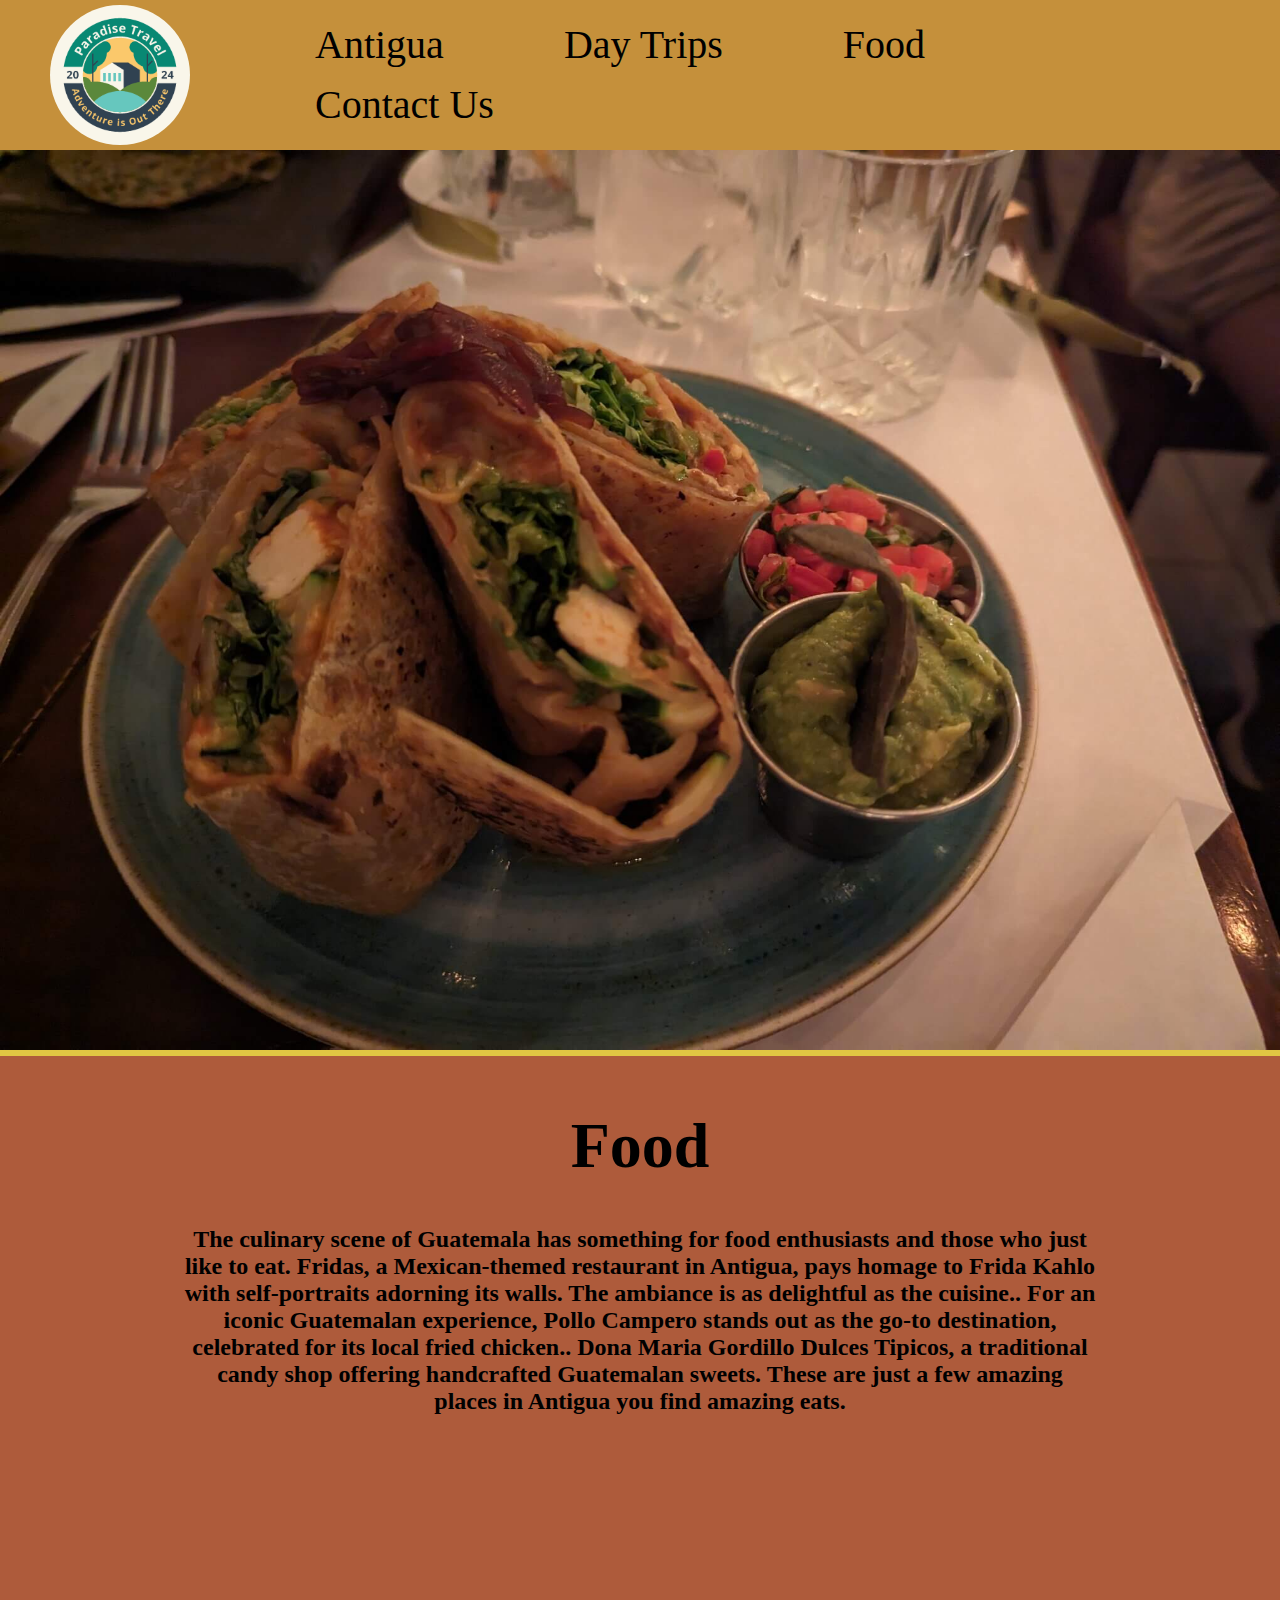
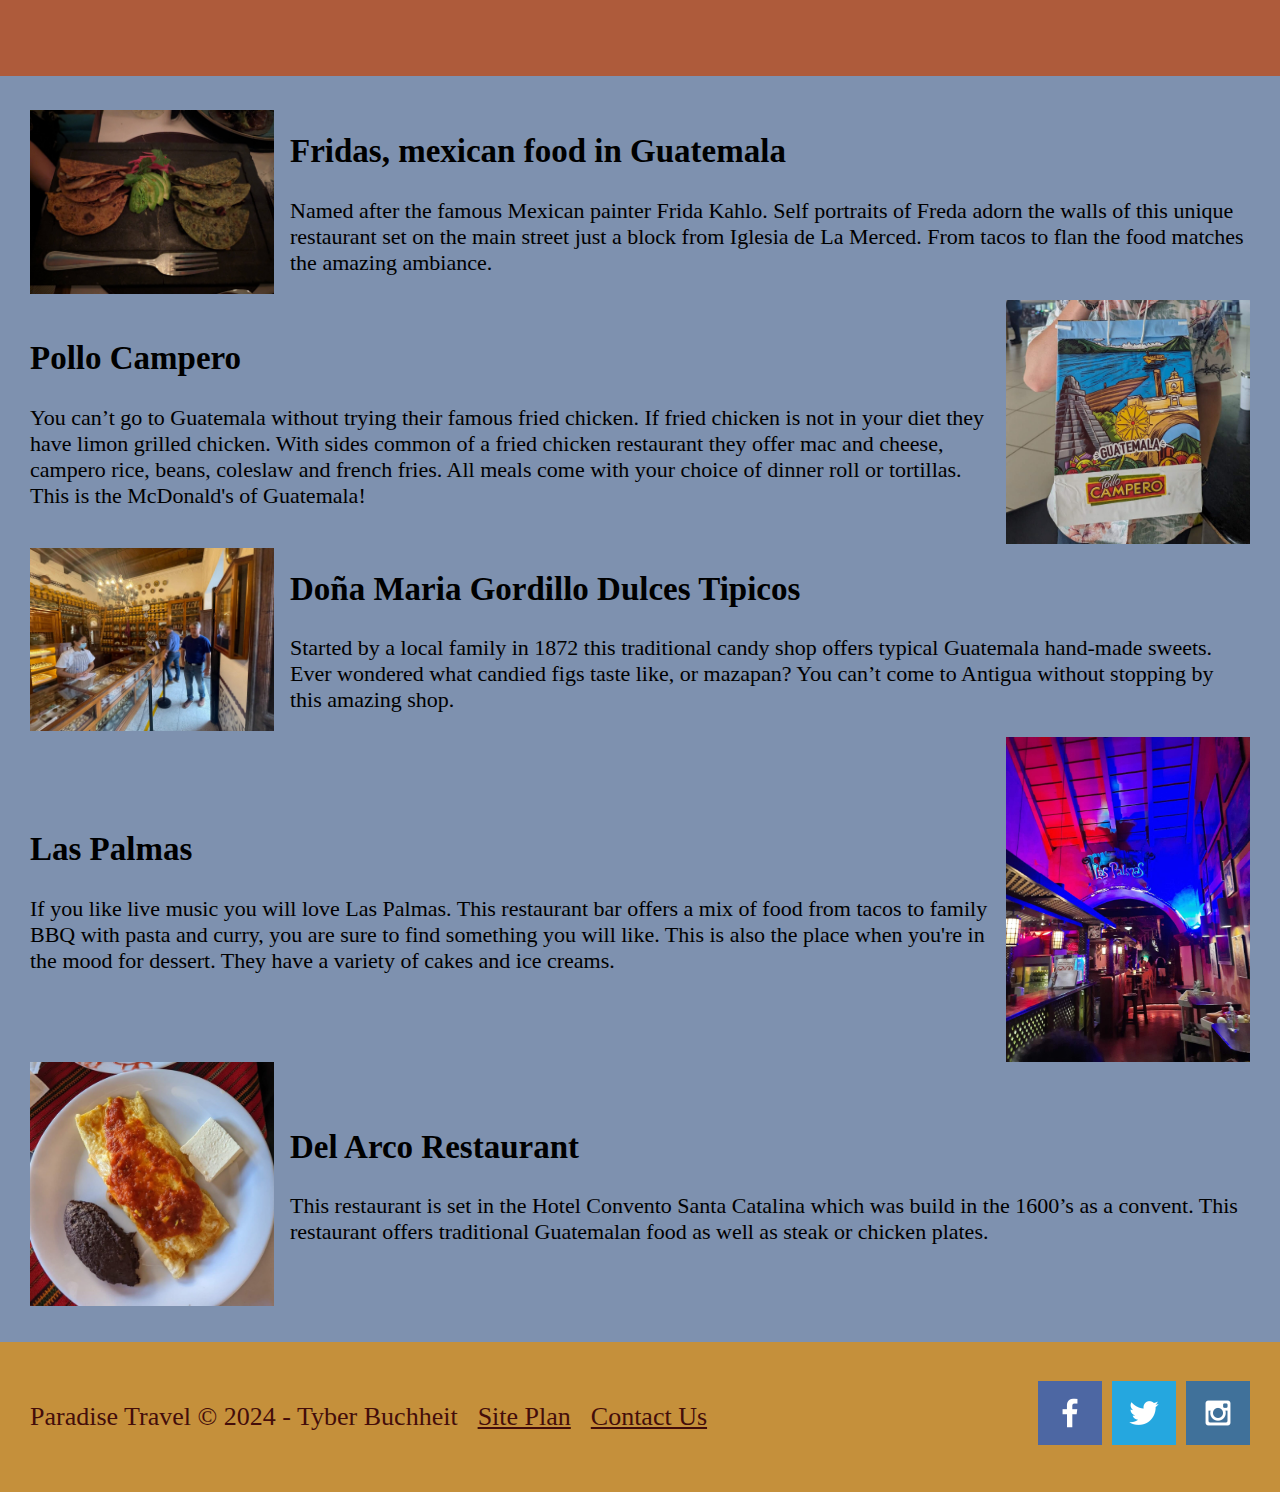
<file: paradise-travel/food.html>
<!DOCTYPE html>
<html lang="en">
<head>
    <meta charset="UTF-8">
    <meta name="viewport" content="width=device-width, initial-scale=1.0">
    <title>Antigua | Food</title>
    <link rel="stylesheet" href="styles/main.css">
    <link rel="stylesheet" href="styles/food.css">
    <link rel="icon" type="image/x-icon" href="favicon-32x32.png">
    <script src="main.js" defer></script>
    <script type="module" src="main.js"></script>
</head>
<body>
    <header class="header-main">
        <div class="header-main-logo">
            <a href="index.html">
                <img class=logo src="logo.png" alt="website logo">
            </a>
        </div>
        <nav class="header-main-nav">
            <ul>
                <li><a href="antigua.html">Antigua</a></li>
                <li><a href= "day-trips.html">Day Trips</a></li>
                <li><a href="food.html">Food</a></li>
                <li><a href="contactus.html">Contact Us</a></li>
            </ul>
        </nav>
    </header>
    <main>
        <div class="hero">
            <div class="hero-img-container">
                <img src="images/burrito.jpg" alt="Burrito">
            </div>
        </div>
        <div class="food-container1">
            <h1>Food</h1>
            <h2>The culinary scene of Guatemala has something for food enthusiasts and those who just <br>like to eat. Fridas, a Mexican-themed restaurant in Antigua, pays homage to Frida Kahlo <br>with self-portraits adorning its walls. The ambiance is as delightful as the cuisine.. For an <br>iconic Guatemalan experience, Pollo Campero stands out as the go-to destination, <br>celebrated for its local fried chicken.. Dona Maria Gordillo Dulces Tipicos, a traditional <br>candy shop offering handcrafted Guatemalan sweets. These are just a few amazing <br>places in Antigua you find amazing eats.</h2>
        </div>
        <div id="content" class="food-container2">
            <!-- <div class="fridas">
                <div class="fridas-text">
                    <h3>Fridas, mexican food in Guatemala</h3>
                    <h4>Named after the famous Mexican painter Frida Kahlo. <br>Self portraits of Freda adorn the walls of this unique <br>restaurant set on the main street just a block from <br>Iglesia de La Merced. From tacos to flan the food <br>matches the amazing ambiance.</h4>
                </div>
                <div class="fridas-img">
                    <img src="images/fridas.jpg" alt="Fridas Restaurant">
                </div>
            </div>
            <div class="pollo">
                <div class="pollo-img">
                    <img src="images/pollo.jpg" alt="Pollo Campero">
                </div>
                <div class="pollo-text">
                    <h3>Pollo Campero</h3>
                    <h4>You can't go to Guatemala without trying their famous fried <br>chicken. If fried chicken is not in your diet they have limon <br>grilled chicken.  With sides common of a fried chicken <br>restaurant they offer mac and cheese, campero rice, beans, <br>coleslaw and french fries.  All meals come with your choice of <br>dinner roll or tortillas. This is the McDonald's of Guatemala!</h4>
                </div>
            </div>
            <div class="dulces">
                <div class="dulces-text">
                    <h3>Doña Maria Gordillo Dulces Tipicos</h3>
                    <h4>Started by a local family in 1872 this traditional candy shop <br>offers typical Guatemala hand-made sweets. Ever wondered <br>what candied figs taste like, or mazapan?  You can't come to <br>Antigua without stopping by this amazing shop.</h4>
                </div>
                <div class="dulces-img">
                    <img src="images/dulces.jpg" alt="Doña Maria Gordillo Dulces Tipicos">
                </div>
            </div>
            <div class="palmas">
                <div class="palmas-img">
                    <img src="images/palmas.jpg" alt="Las Palmas">
                </div>
                <div class="palmas-text">
                    <h3>Las Palmas</h3>
                    <h4>If you like live music you will love Las Palmas. This restaurant <br>bar offers a mix of food from tacos to family BBQ with pasta <br>and curry, you are sure to find something you will like.  This is <br>also the place when you're in the mood for dessert.  They <br>have a variety of cakes and ice creams.</h4>
                </div>
            </div>
            <div class="del-arco">
                <div class="del-arco-text">
                    <h3>Del Arco Restaurant</h3>
                    <h4>This restaurant is set in the Hotel Convento Santa Catalina <br>which was build in the 1600's as a convent. This restaurant <br>offers traditional Guatemalan food as well as steak or chicken plates.</h4>
                </div>
                <div class="del-arco-img">
                    <img src="images/del-arco.jpg" alt="Del Arco Restaurant">
                </div>
            </div> -->
        </div>
    </main>
    <footer>
        <div class="footer-main-links">
            <p>Paradise Travel &copy; 2024 - Tyber Buchheit</p>
            <p><a href="site-plan.html">Site Plan</a></p>
            <p><a href="contactus.html">Contact Us</a></p>
        </div>
        <div class="social">
            <a href="https://facebook.com">
                <img src="images/facebook.png" alt="fb icon">
            </a>
            <a href="https://twitter.com">
                <img src="images/twitter.png" alt="twitter icon">
            </a>
            <a href="https://instagram.com">
                <img src="images/instagram.png" alt="instagram icon">
            </a>
        </div>
    </footer>
</body>
</html>
</file>
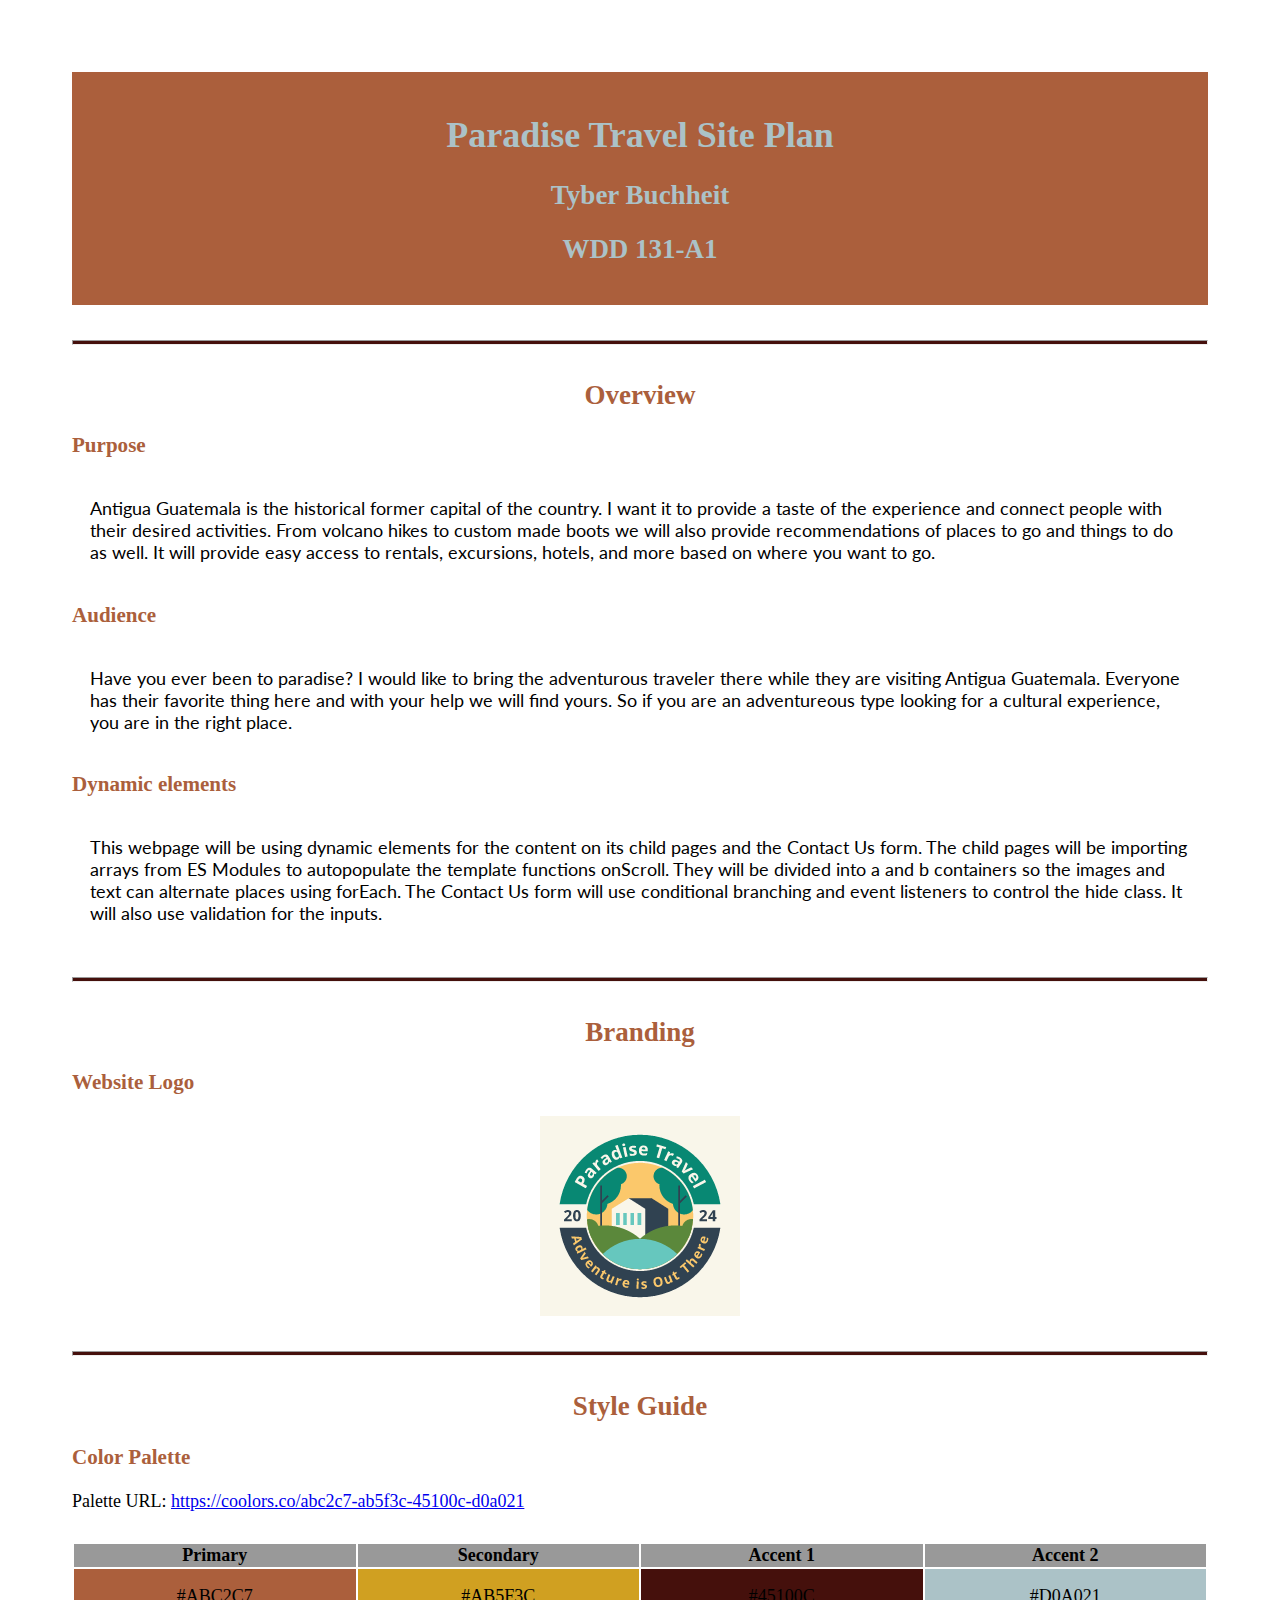
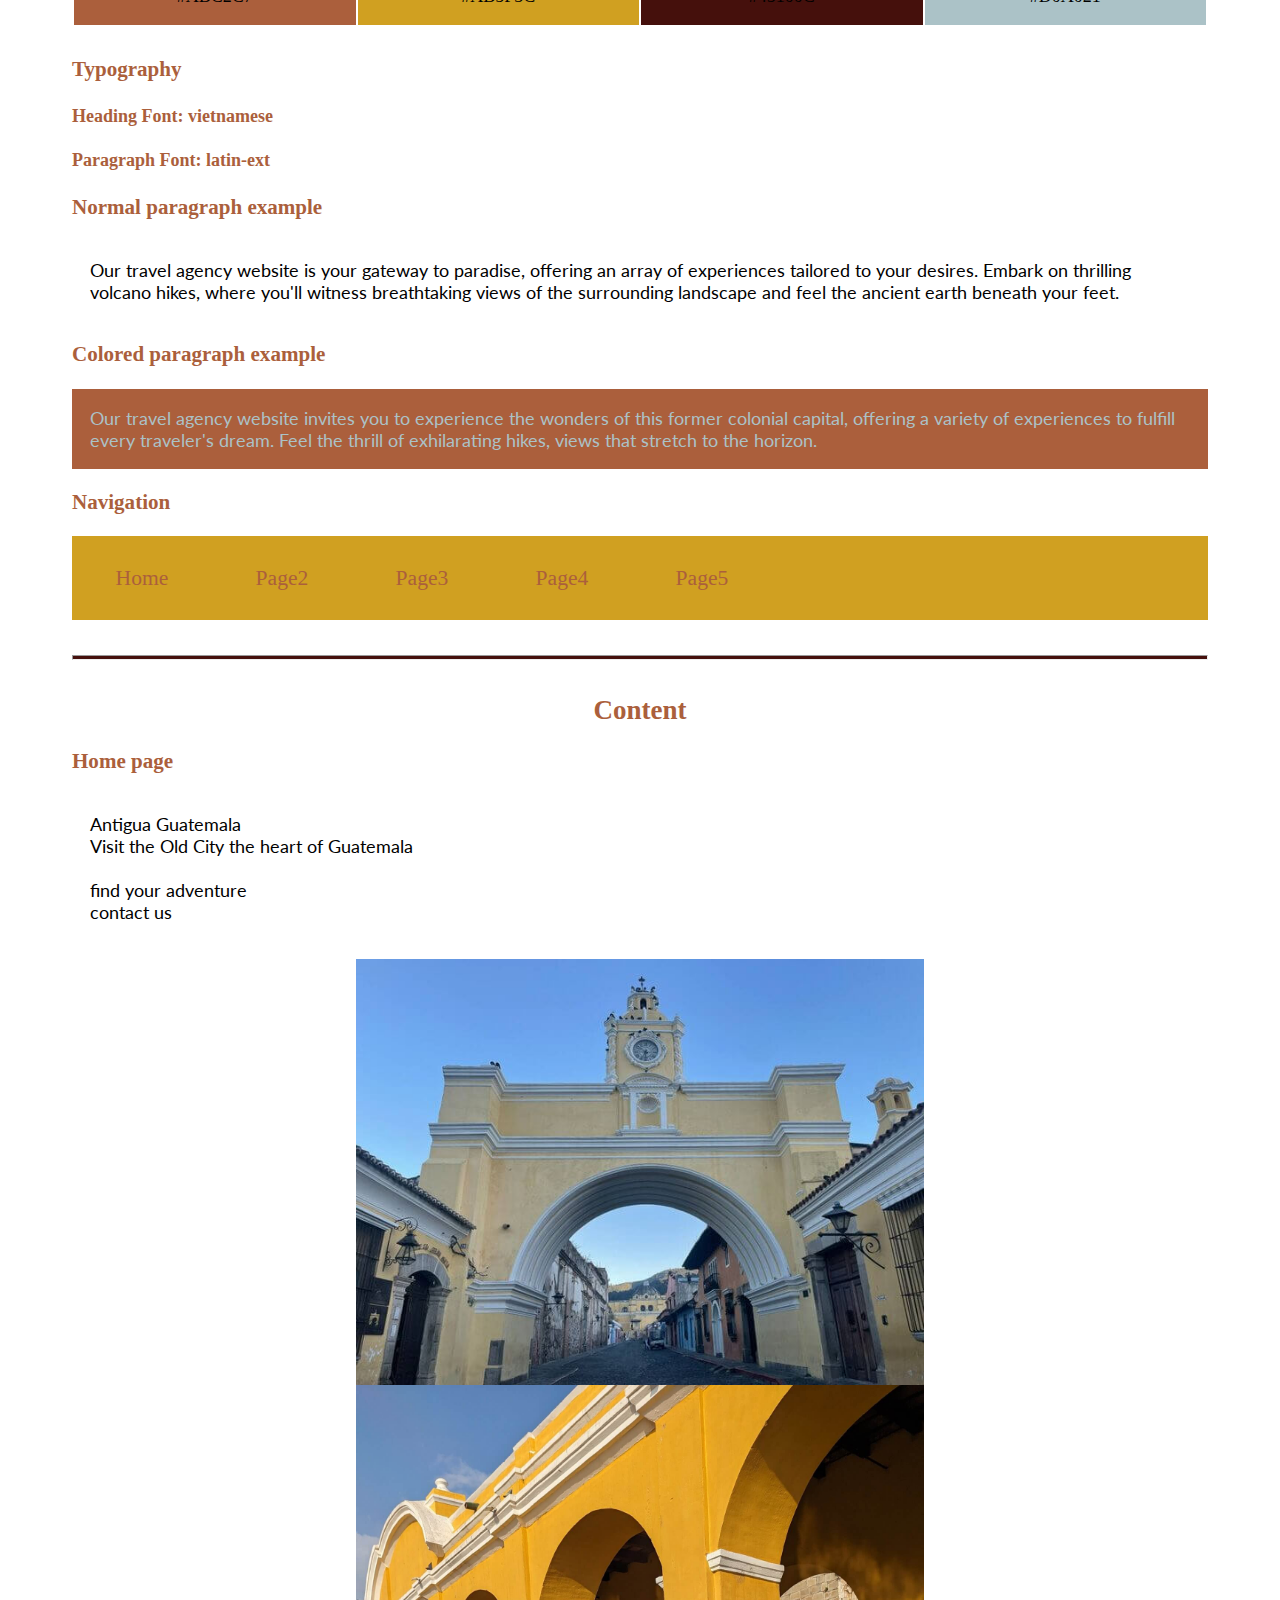
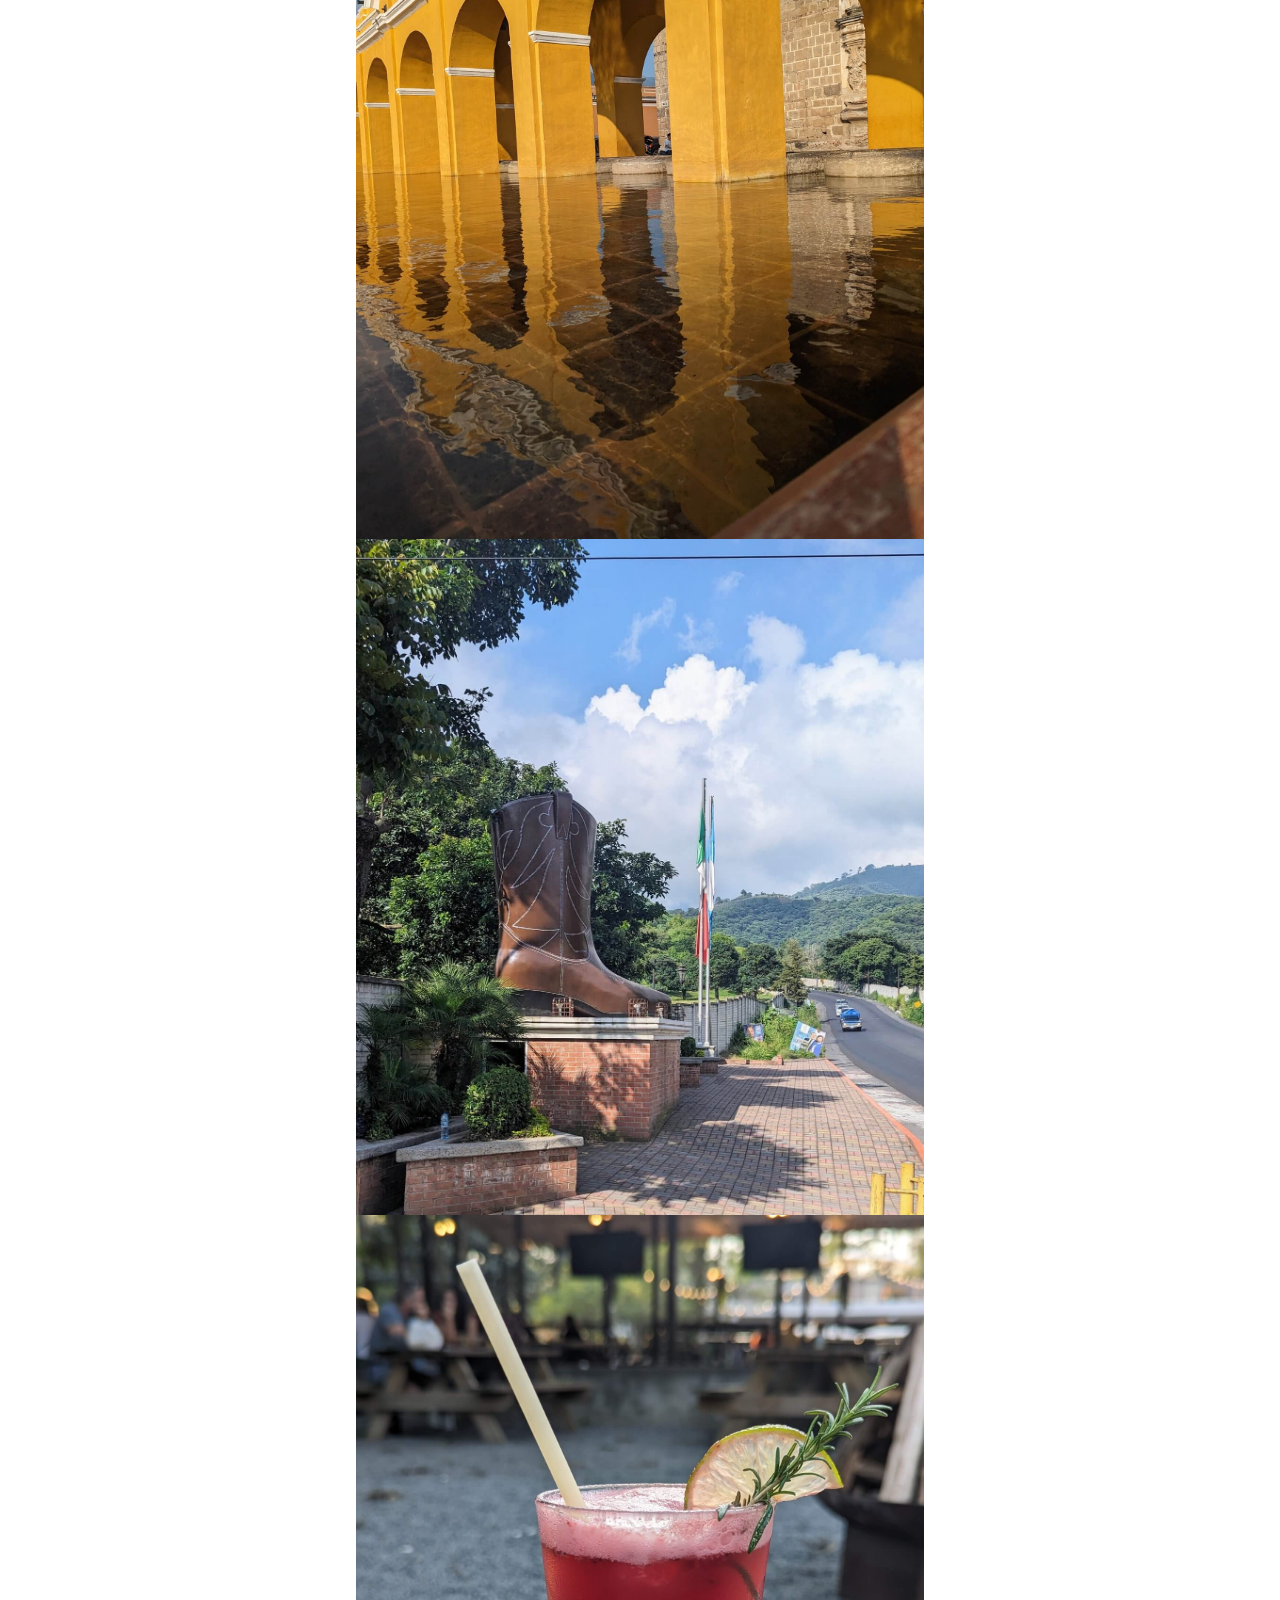
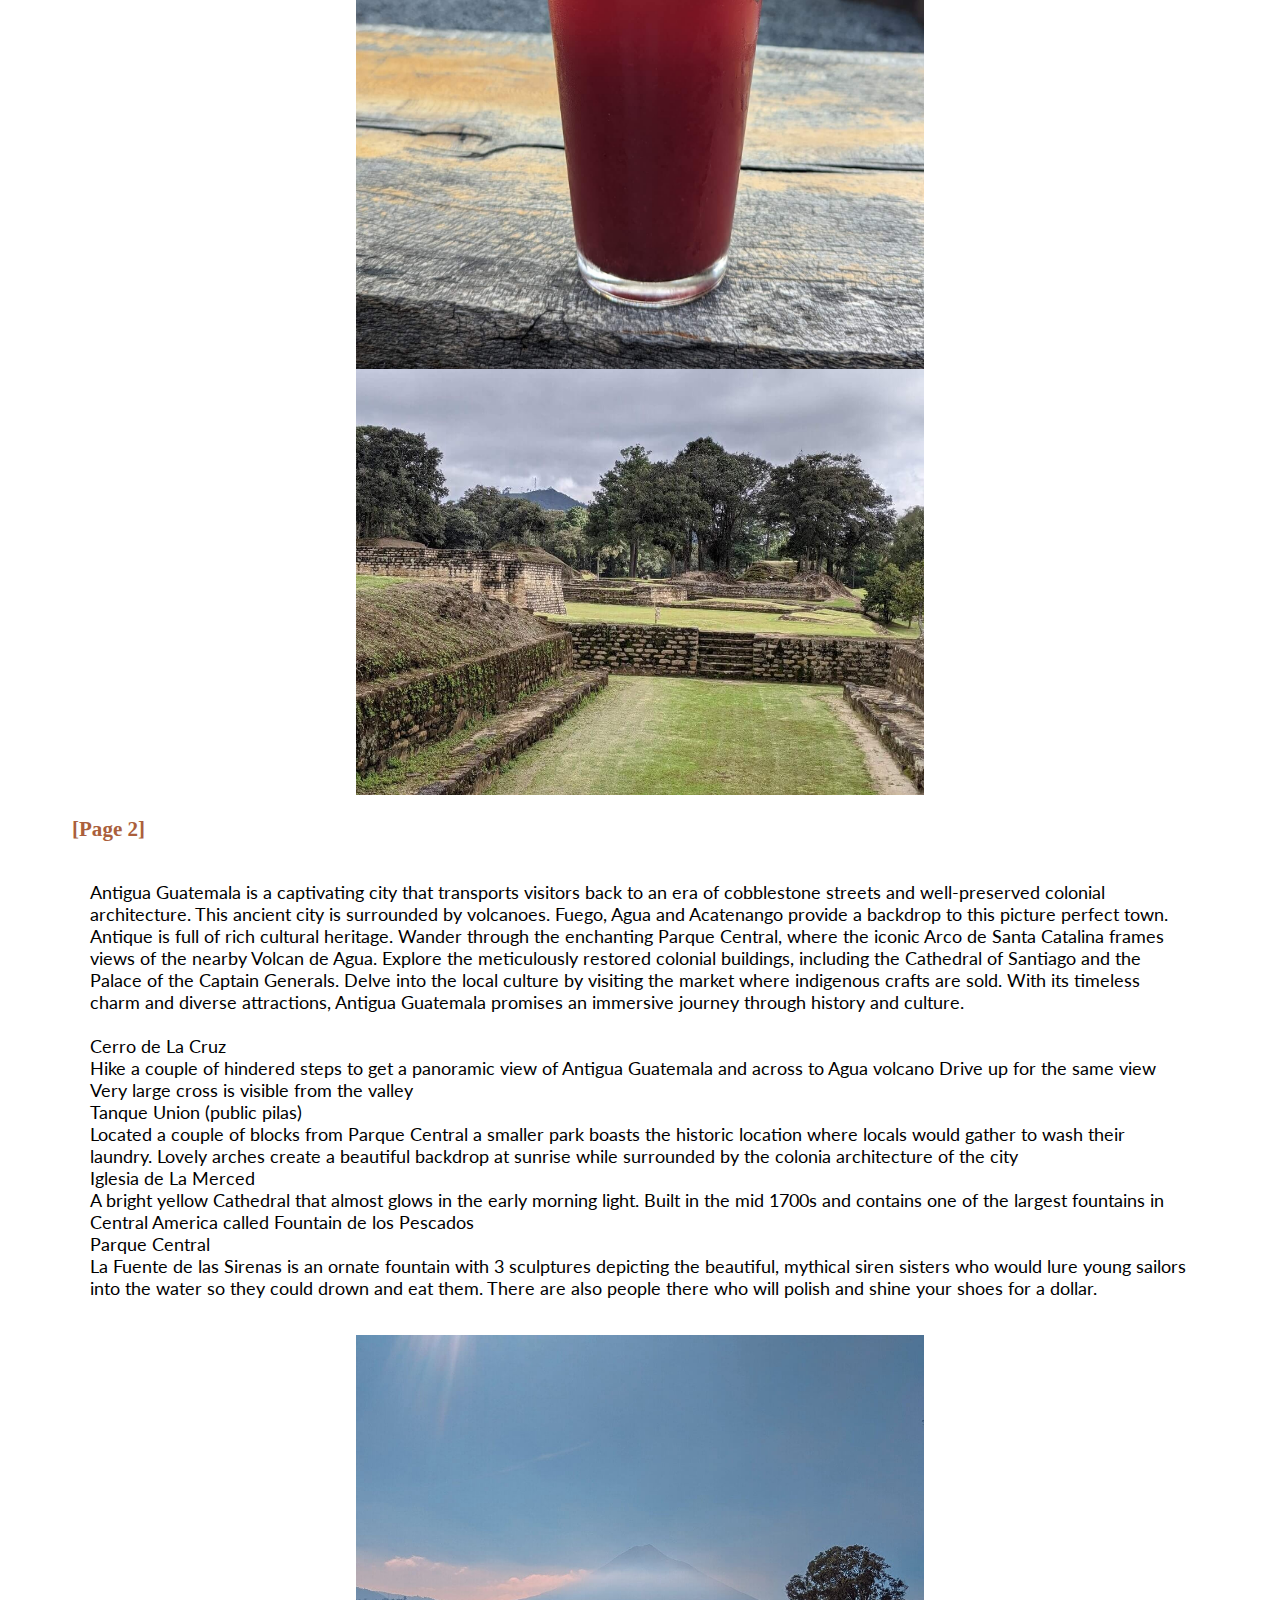
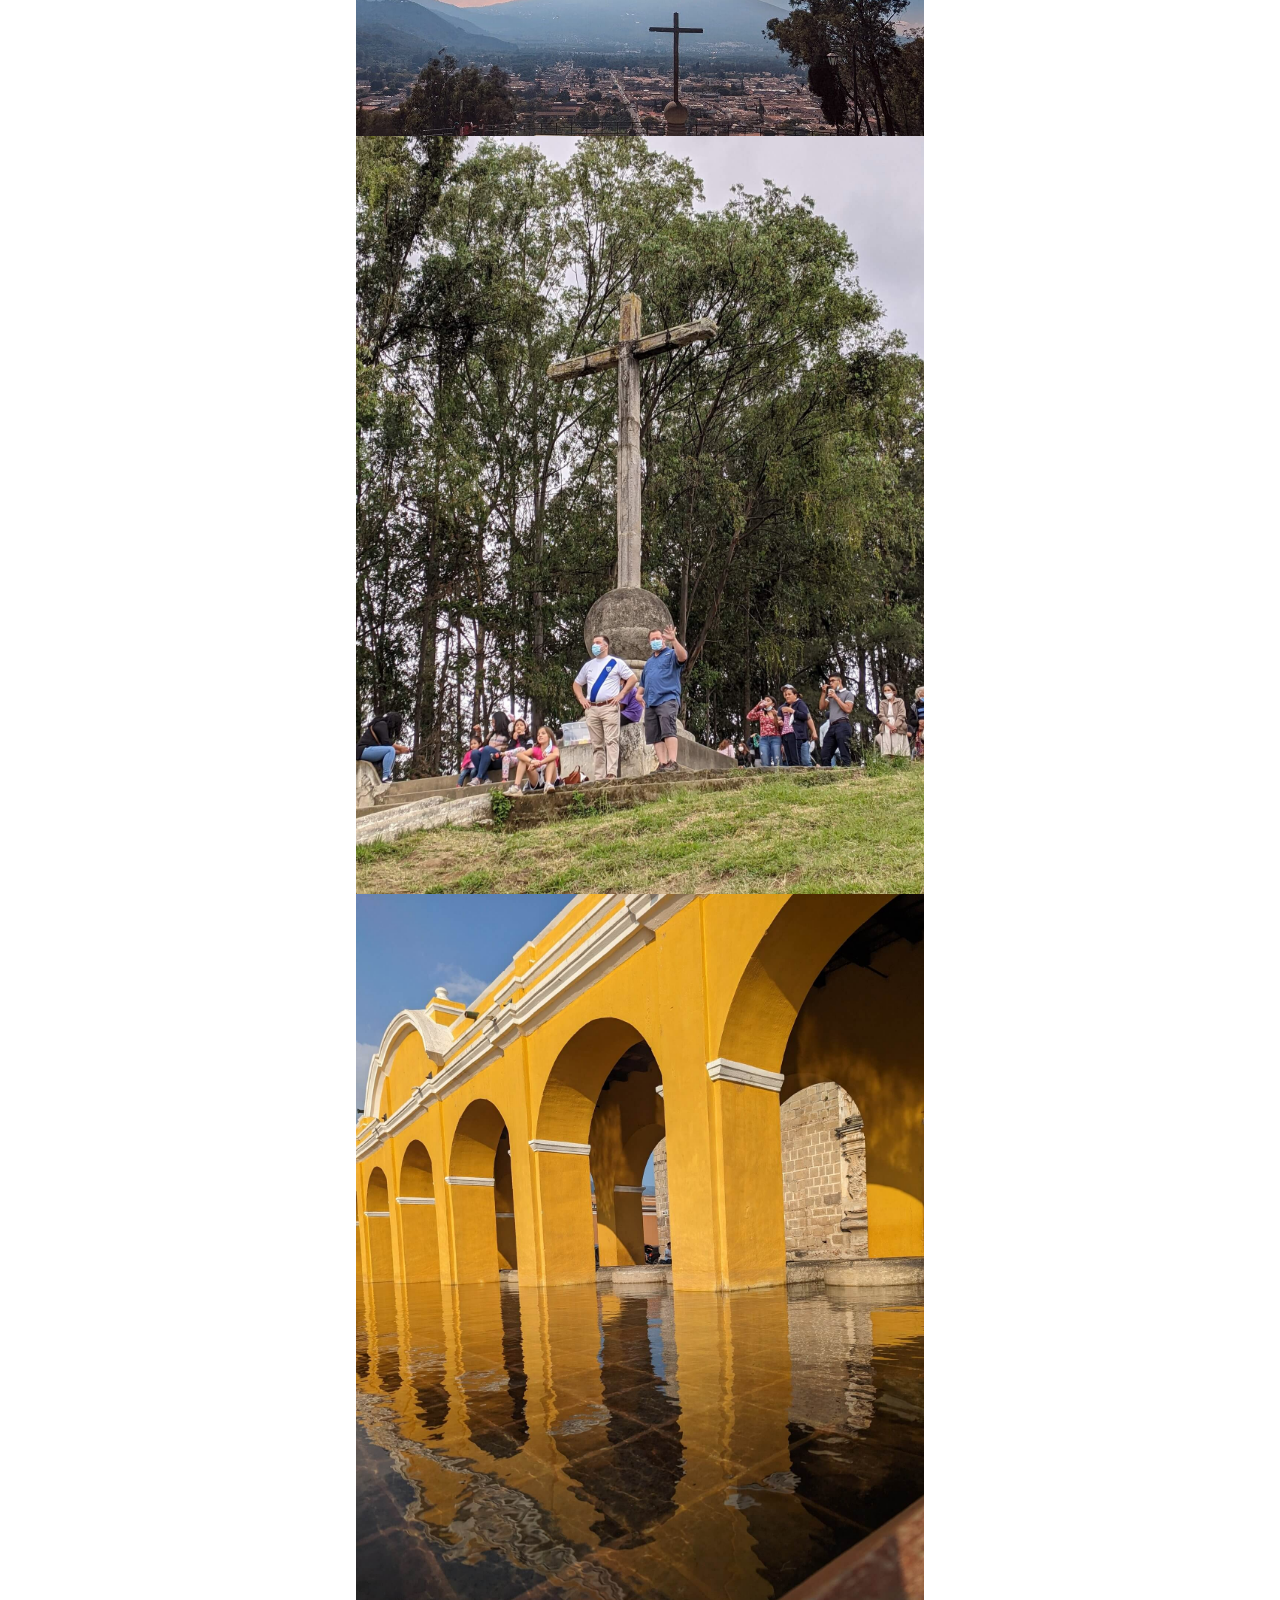
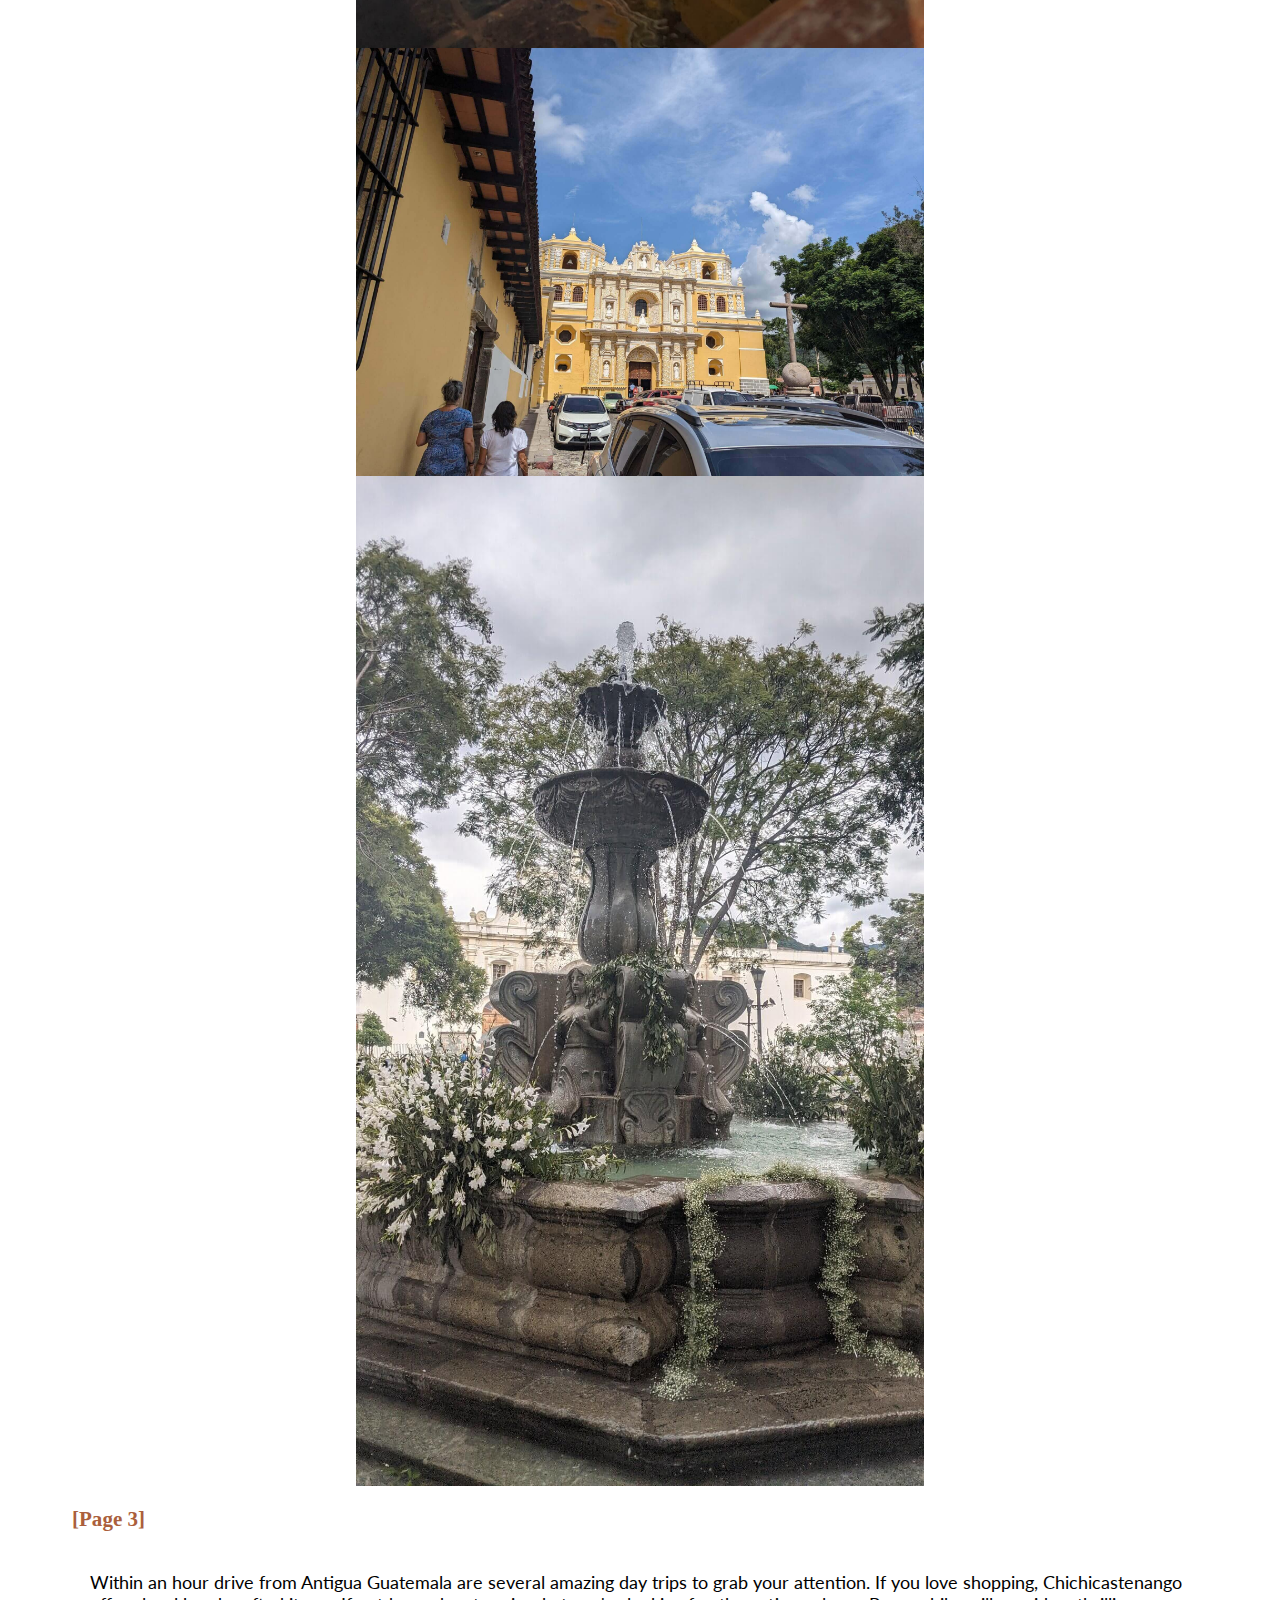
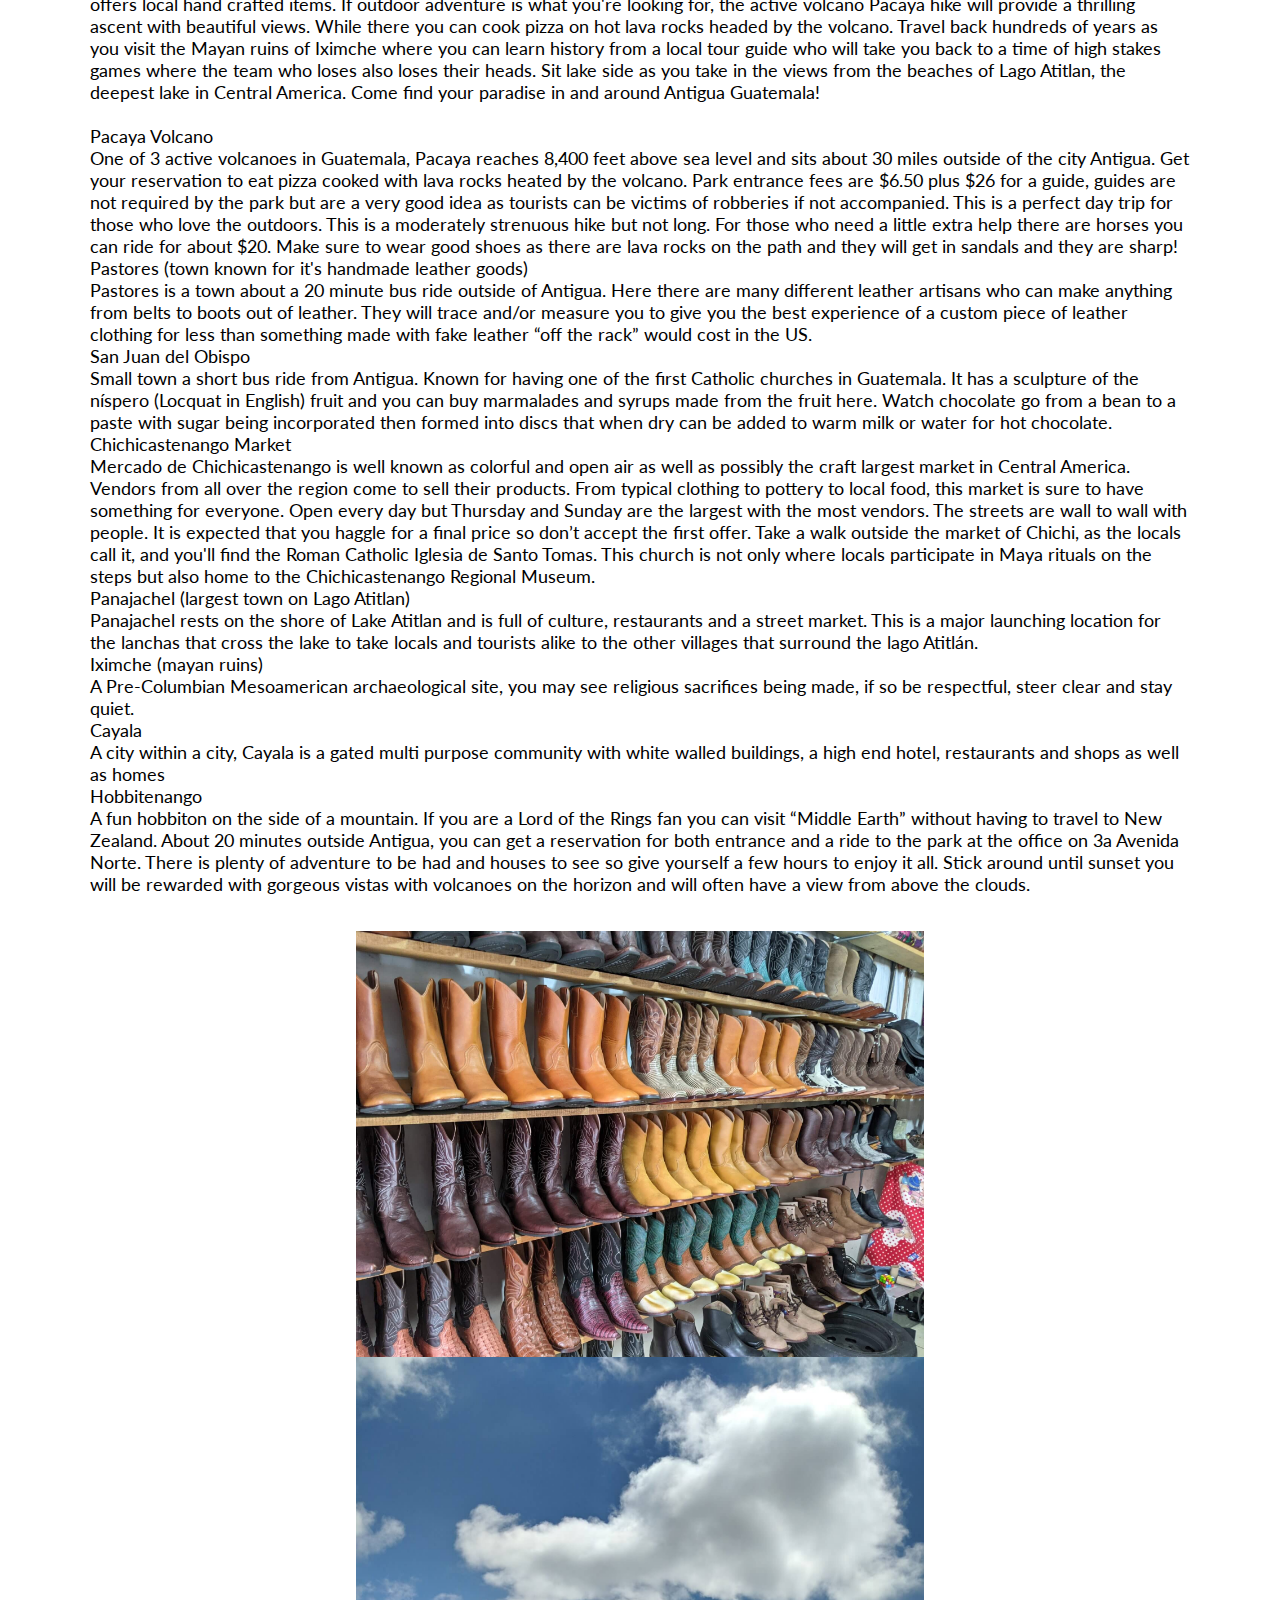
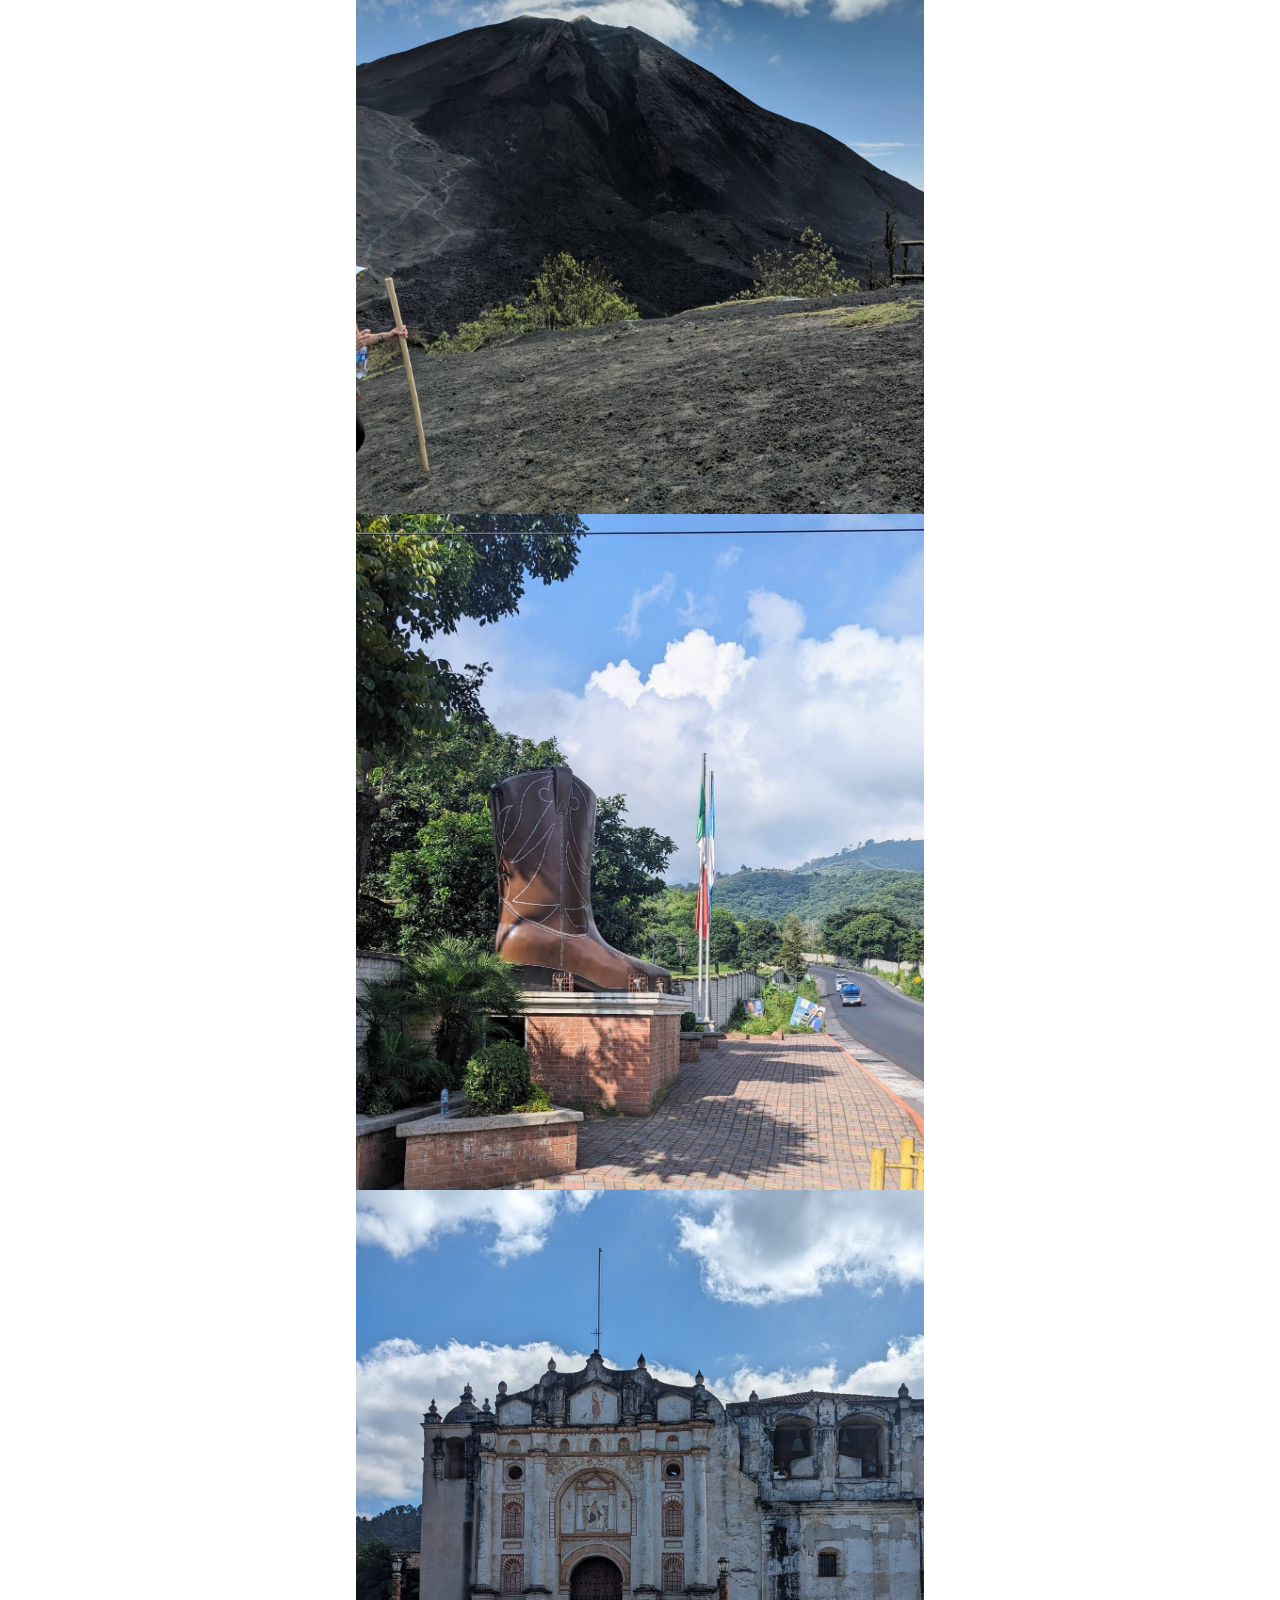
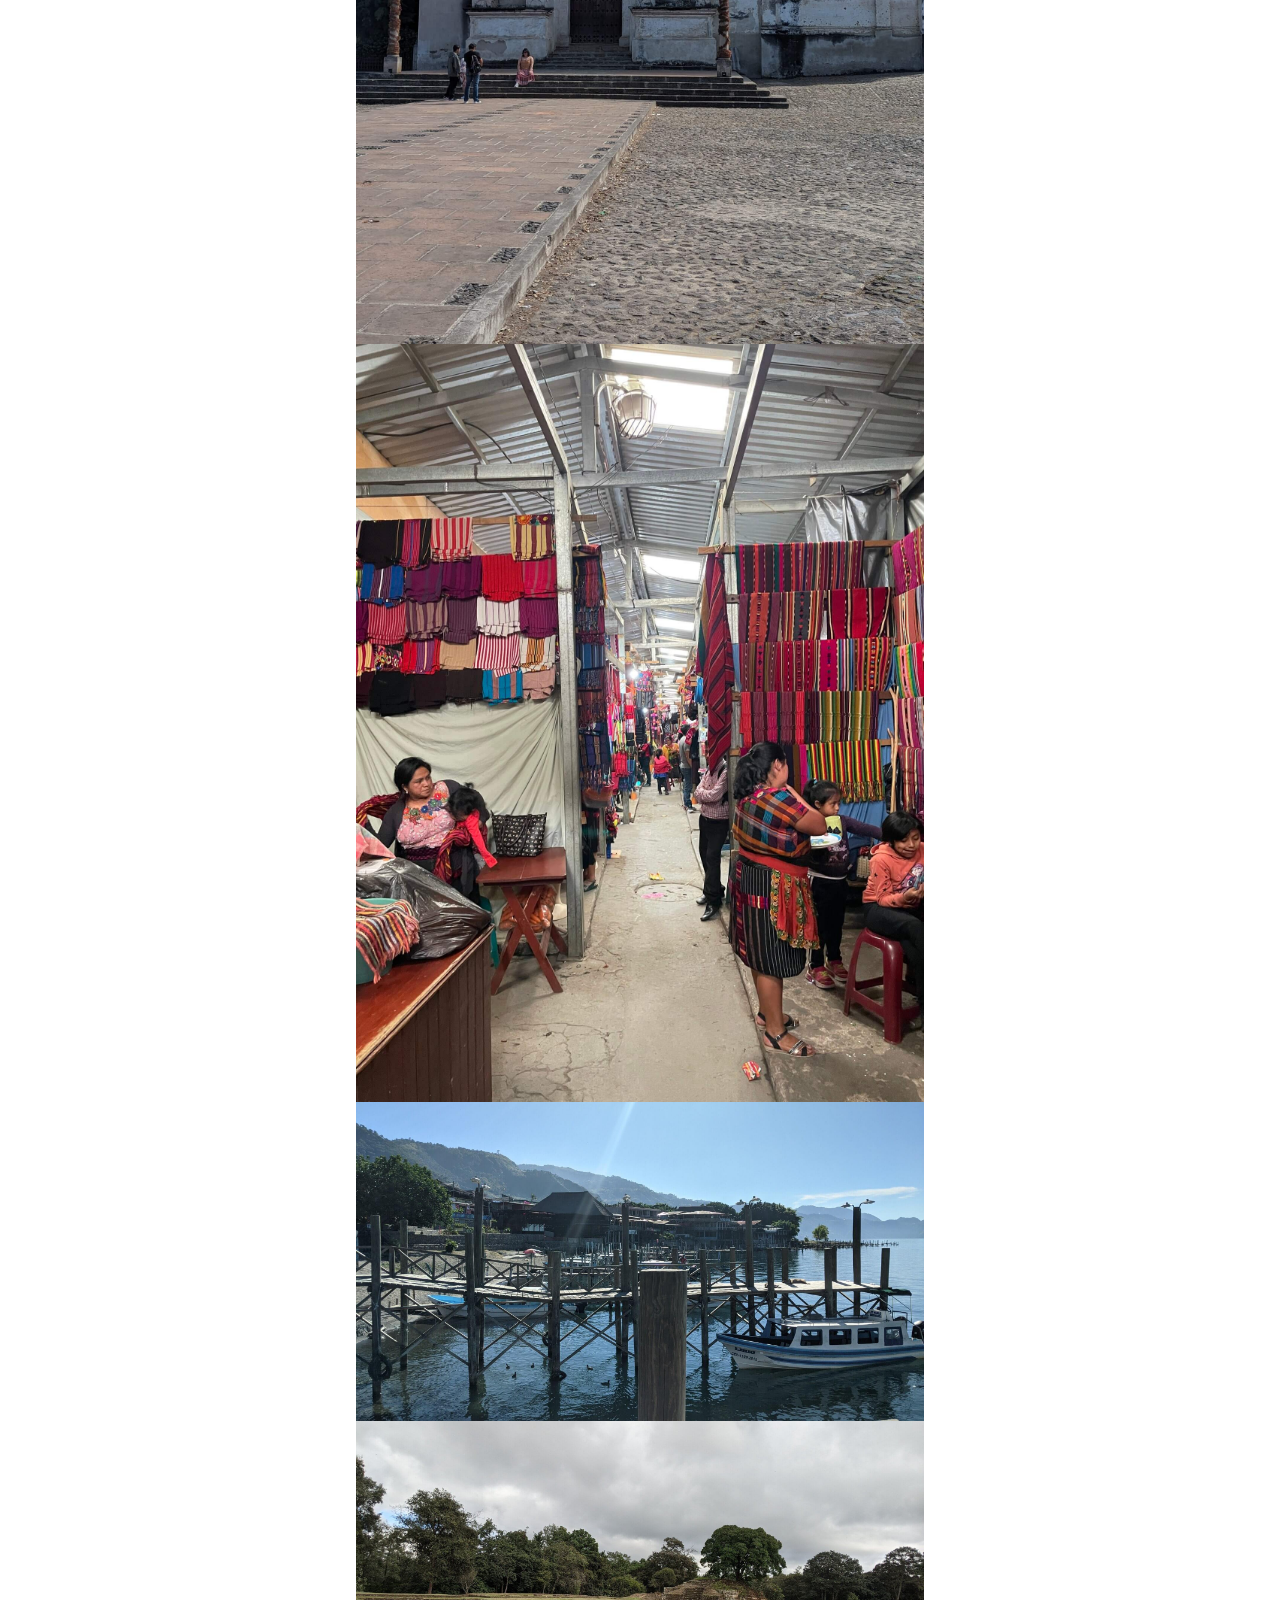
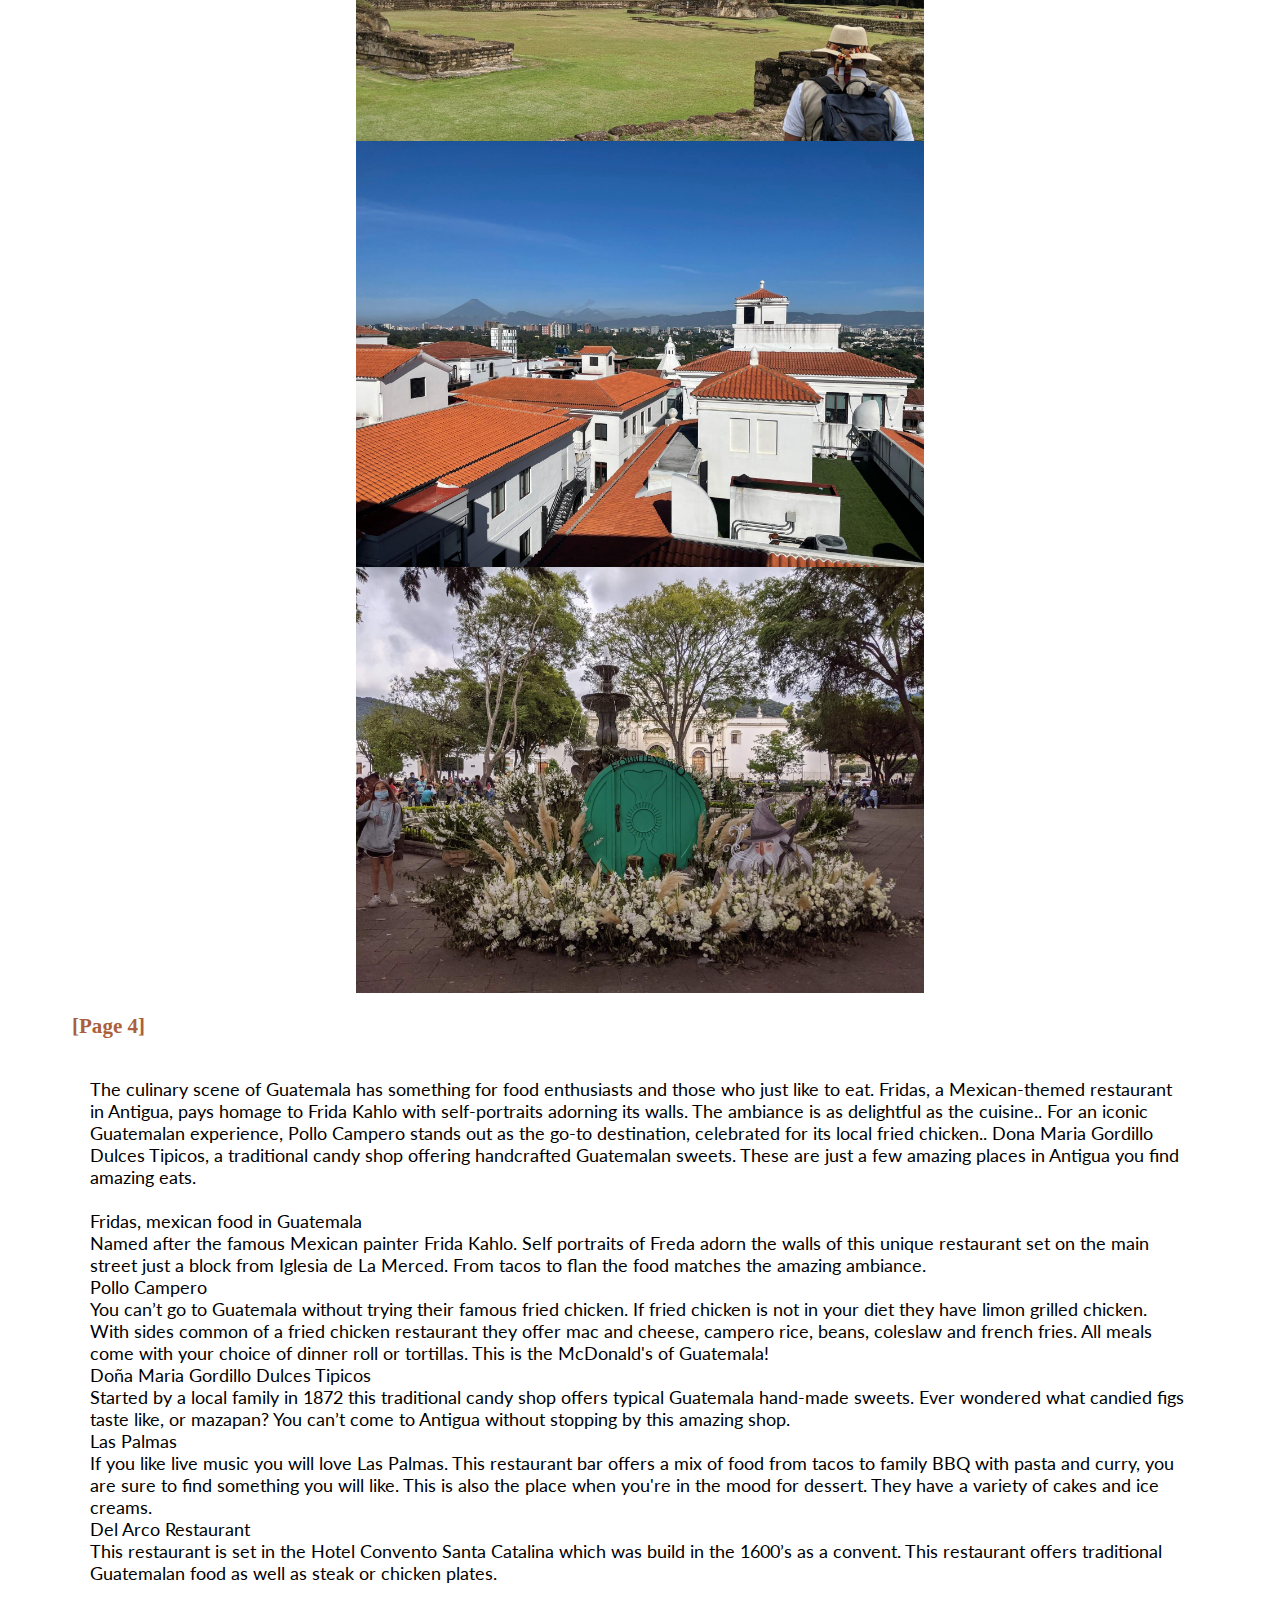
<file: paradise-travel/site-plan.html>
<!DOCTYPE html>
<html lang="en-us">
	<head>
		<meta charset="utf-8" />
		<title>Site Plan</title>
		<link type="text/css" rel="stylesheet" href="styles/site-plan.css" />
        <link rel="icon" type="image/x-icon" href="favicon-32x32.png">
	</head>

	<body>
		<header>
			<h1>Paradise Travel Site Plan</h1>
			<h2>Tyber Buchheit</h2>
			<h2>WDD 131-A1</h2>
			<!-- In the header above, add the name or your site, your name and class number. For example if you are in section 3 you would put WDD 131.03 -->
		</header>
		<main>
			<!-- ------------------------Steps 2-3------------------------------ -->
			<hr />
			<h2>Overview</h2>
			<h3>Purpose</h3>
			<p>Antigua Guatemala is the historical former capital of the country. I want it to provide a taste of the experience and connect people with their desired activities. From volcano hikes to custom made boots we will also provide recommendations of places to go and things to do as well. It will provide easy access to rentals, excursions, hotels, and more based on where you want to go.</p>
			<!-- change this -->

			<h3>Audience</h3>
			<p>Have you ever been to paradise? I would like to bring the adventurous traveler there while they are visiting Antigua Guatemala. Everyone has their favorite thing here and with your help we will find yours. So if you are an adventureous type looking for a cultural experience, you are in the right place.</p>
			<!-- change this -->

			<h3>Dynamic elements</h3>
			<p>This webpage will be using dynamic elements for the content on its child pages and the Contact Us form. The child pages will be importing arrays from ES Modules to autopopulate the template functions onScroll. They will be divided into a and b containers so the images and text can alternate places using forEach. The Contact Us form will use conditional branching and event listeners to control the hide class. It will also use validation for the inputs.</p>
			<!-- change this -->

			<hr />
			<h2>Branding</h2>
			<h3>Website Logo</h3>
			<!-- Replace this with some sort of logo for your site.  A logo can be as simple as the name of your site in a nice font :) -->
			<img src="logo.png" alt="Logo image" />
			<hr />
			<h2>Style Guide</h2>

			<!-- ------------------------Steps 4-8------------------------------ -->

			<h3>Color Palette</h3>
			<!--  The colors you choose for a website are one of the most important decisions you will make. Follow the instructions on the activity in iLearn then return and replace the color codes below with the hex color codes (the 6 digit numbers that show at the bottom of each color) for the colors you have chosen below.  You should have at least 2 colors but do not have to fill in all 4 if you do not need them.  -->

			<!-- Copy and paste the URL to your finished palette below Make sure to paste it into both spots -->
			Palette URL:
			<a
				href="https://coolors.co/abc2c7-ab5f3c-45100c-d0a021"
				target="_blank"
				>https://coolors.co/abc2c7-ab5f3c-45100c-d0a021</a
			>

			<table class="colors">
				<tbody>
					<tr>
						<th>Primary</th>
						<th>Secondary</th>
						<th>Accent 1</th>
						<th>Accent 2</th>
					</tr>
					<!-- Replace the numbers in the boxes below with your hex color codes. Then switch to the site-plan.css file and change your colors there as well. -->
					<tr>
						<td class="primary">#ABC2C7</td>
						<td class="secondary">#AB5F3C</td>
						<td class="accent1">#45100C</td>
						<td class="accent2">#D0A021</td>
					</tr>
				</tbody>
			</table>

			<!-- ------------------------Step 9------------------------------ -->

			<h3>Typography</h3>
			<!-- Choose a font for your paragraphs (body copy) and headlines. What font(s) have you chosen? Why did you choose what you did?  Make sure to review the list of web safe fonts at W3Schools.org as a starting point.  Think also about which of your colors above you might use for background and font colors. -->

			<h4>
				Heading Font: vietnamese
				<!-- change this -->
			</h4>
			<h4>
				Paragraph Font: latin-ext
				<!-- change this -->
			</h4>
			<h3>Normal paragraph example</h3>
			<p>
				Our travel agency website is your gateway to paradise, offering an array of experiences tailored to your desires. Embark on thrilling volcano hikes, where you'll witness breathtaking views of the surrounding landscape and feel the ancient earth beneath your feet.
			</p>
			<h3>Colored paragraph example</h3>
			<p class="colored">
				Our travel agency website invites you to experience the wonders of this former colonial capital, offering a variety of experiences to fulfill every traveler's dream. Feel the thrill of exhilarating hikes, views that stretch to the horizon.
			</p>

			<!-- ------------------------Step 10------------------------------ -->

			<h3>Navigation</h3>
			<!-- Think about how you want your navigation bar to look. In the site-plan.css file change the colors to your colors to get the look you desire. -->
			<nav>
				<a href="#">Home</a>
				<a href="#">Page2</a>
				<a href="#">Page3</a>
                <a href="#">Page4</a>
                <a href="#">Page5</a>

			</nav>
			<hr />

			<h2>Content</h2>
			<h3>Home page</h3>
			<p>Antigua Guatemala<br>Visit the Old City the heart of Guatemala<br><br>find your adventure<br>contact us</p>
            <img src="images/arch.jpg" alt="Image of the Santa Catalina arch">
            <img src="images/bigpila.jpg" alt="Image of the washing pilas">
            <img src="images/bigboot.jpg" alt="Image of the Pastores boot">
            <img src="images/bigdrink.jpg" alt="Image of Jamaica drink">
            <img src="images/ruins.jpg" alt="Image of Iximche sport ruins">
			<h3>[Page 2]</h3>
			<p>Antigua Guatemala is a captivating city that transports visitors back to an era of cobblestone streets and well-preserved colonial architecture.  This ancient city is surrounded by volcanoes. Fuego, Agua and Acatenango provide a backdrop to this picture perfect town. Antique is full of rich cultural heritage. Wander through the enchanting Parque Central, where the iconic Arco de Santa Catalina frames views of the nearby Volcan de Agua. Explore the meticulously restored colonial buildings, including the Cathedral of Santiago and the Palace of the Captain Generals. Delve into the local culture by visiting the market where indigenous crafts are sold. With its timeless charm and diverse attractions, Antigua Guatemala promises an immersive journey through history and culture.<br><br>
            Cerro de La Cruz<br>
            Hike a couple of hindered steps to get a panoramic view of Antigua Guatemala and across to Agua volcano 
            Drive up for the same view
            Very large cross is visible from the valley<br>
            Tanque Union (public pilas)<br>
            Located a couple of blocks from Parque Central a smaller park boasts the historic location where locals would gather to wash their laundry.
            Lovely arches create a beautiful backdrop at sunrise while surrounded by the colonia architecture of the city<br>
            Iglesia de La Merced<br>
            A bright yellow Cathedral that almost glows in the early morning light. Built in the mid 1700s and contains one of the largest fountains in Central America called  Fountain de los Pescados<br>
            Parque Central<br>
            La Fuente de las Sirenas is an ornate fountain with 3 sculptures depicting the beautiful, mythical siren sisters who would lure young sailors into the water so they could drown and eat them.
            There are also people there who will polish and shine your shoes for a dollar.</p>
            <img src="images/cruzyvolcan.jpg" alt="Image of the cross on the hill and the volcano">
            <img src="images/cruz.jpg" alt="Image of the cross on the hill">
            <img src="images/bigpila.jpg" alt="Image of the washing pilas">
            <img src="images/merced.jpg" alt="Image of the Merced cathedral">
            <img src="images/fuente.jpg" alt="Image of the siren fountain">
            <h3>[Page 3]</h3>
			<p>Within an hour drive from Antigua Guatemala are several amazing day trips to grab your attention.  If you love shopping, Chichicastenango offers local hand crafted items.  If outdoor adventure is what you're looking for, the active volcano Pacaya hike will provide a thrilling ascent with beautiful views.  While there you can cook pizza on hot lava rocks headed by the volcano. Travel back hundreds of years as you visit the Mayan ruins of Iximche where you can learn history from a local tour guide who will take you back to a time of high stakes games where the team who loses also loses their heads. Sit lake side as you take in the views from the beaches of Lago Atitlan, the deepest lake in Central America.  Come find your paradise in and around Antigua Guatemala!<br><br>
            Pacaya Volcano<br>
            One of 3 active volcanoes in Guatemala, Pacaya reaches 8,400 feet above sea level and sits about 30 miles outside of the city Antigua. Get your reservation to eat pizza cooked with lava rocks heated by the volcano. Park entrance fees are $6.50 plus $26 for a guide, guides are not required by the park but are a very good idea as tourists can be victims of robberies if not accompanied.  This is a perfect day trip for those who love the outdoors. This is a moderately strenuous hike but not long. For those who need a little extra help there are horses you can ride for about $20. Make sure to wear good shoes as there are lava rocks on the path and they will get in sandals and they are sharp!<br>
            Pastores (town known for it's handmade leather goods)<br>
            Pastores is a town about a 20 minute bus ride outside of Antigua. Here there are many different leather artisans who can make anything from belts to boots out of leather. They will trace and/or measure you to give you the best experience of a custom piece of leather clothing for less than something made with fake leather “off the rack” would cost in the US.<br>
            San Juan del Obispo<br>
            Small town a short bus ride from Antigua. Known for having one of the first Catholic churches in Guatemala. It has a sculpture of the níspero (Locquat in English) fruit and you can buy marmalades and syrups made from the fruit here. Watch chocolate go from a bean to a paste with sugar being incorporated then formed into discs that when dry can be added to warm milk or water for hot chocolate.<br>
            Chichicastenango Market<br>
            Mercado de Chichicastenango is well known as colorful and open air as well as possibly the craft largest market in Central America. Vendors from all over the region come to sell their products. From typical clothing to pottery to local food, this market is sure to have something for everyone.  Open every day but Thursday and Sunday are the largest with the most vendors. The streets are wall to wall with people.  It is expected that you haggle for a final price so don’t accept the first offer. Take a walk outside the market of Chichi, as the locals call it, and you'll find the Roman Catholic Iglesia de Santo Tomas. This church is not only where locals participate in Maya rituals on the steps but also home to the Chichicastenango Regional Museum.<br>
            Panajachel (largest town on Lago Atitlan)<br>
            Panajachel rests on the shore of Lake Atitlan and is full of culture, restaurants and a street market. This is a major launching location for the lanchas that cross the lake to take locals and tourists alike to the other villages that surround the lago Atitlán.<br>
            Iximche (mayan ruins)<br>
            A Pre-Columbian Mesoamerican archaeological site, you may see religious sacrifices being made, if so be respectful, steer clear and stay quiet.<br>
            Cayala<br>
            A city within a city, Cayala is a gated multi purpose community with white walled buildings, a high end hotel, restaurants and shops as well as homes<br>
            Hobbitenango<br>
            A fun hobbiton on the side of a mountain. If you are a Lord of the Rings fan you can visit “Middle Earth” without having to travel to New Zealand. About 20 minutes outside Antigua, you can get a reservation for both entrance and a ride to the park at the office on 3a Avenida Norte. There is plenty of adventure to be had and houses to see so give yourself a few hours to enjoy it all. Stick around until sunset you will be rewarded with gorgeous vistas with volcanoes on the horizon and will often have a view from above the clouds.</p>
            <img src="images/boots.jpg" alt="Image of boots">
            <img src="images/volcan.jpg" alt="Image of a volcano">
            <img src="images/bigboot.jpg" alt="Image of the Pastores boot">
            <img src="images/obispo.jpg" alt="Image of the San Juan del Obispo cathedral">
            <img src="images/market.jpg" alt="Image of the market in Chichicastenango">
            <img src="images/pana.jpg" alt="Image of the docks in Panajachel">
            <img src="images/iximche.jpg" alt="Image of the Iximche ruins">
            <img src="images/cayala.jpg" alt="Image of the rooftops of Cayala">
            <img src="images/hobbit.jpg" alt="Image of the hobbit door at Hobbitenango">
            <h3>[Page 4]</h3>
			<p>The culinary scene of Guatemala has something for food enthusiasts and those who just like to eat. Fridas, a Mexican-themed restaurant in Antigua, pays homage to Frida Kahlo with self-portraits adorning its walls. The ambiance is as delightful as the cuisine.. For an iconic Guatemalan experience, Pollo Campero stands out as the go-to destination, celebrated for its local fried chicken.. Dona Maria Gordillo Dulces Tipicos, a traditional candy shop offering handcrafted Guatemalan sweets. These are just a few amazing places in Antigua you find amazing eats.<br><br>
            Fridas, mexican food in Guatemala<br>
            Named after the famous Mexican painter Frida Kahlo. Self portraits of Freda adorn the walls of this unique restaurant set on the main street just a block from Iglesia de La Merced. From tacos to flan the food matches the amazing ambiance.<br>
            Pollo Campero<br>
            You can’t go to Guatemala without trying their famous fried chicken. If fried chicken is not in your diet they have limon grilled chicken.  With sides common of a fried chicken restaurant they offer mac and cheese, campero rice, beans, coleslaw and french fries.  All meals come with your choice of dinner roll or tortillas. This is the McDonald's of Guatemala!<br>
            Doña Maria Gordillo Dulces Tipicos<br>
            Started by a local family in 1872 this traditional candy shop offers typical Guatemala hand-made sweets. Ever wondered what candied figs taste like, or mazapan?  You can’t come to Antigua without stopping by this amazing shop.<br>
            Las Palmas<br>
            If you like live music you will love Las Palmas. This restaurant bar offers a mix of food from tacos to family BBQ with pasta and curry, you are sure to find something you will like. This is also the place when you're in the mood for dessert. They have a variety of cakes and ice creams.<br>
            Del Arco Restaurant<br>
            This restaurant is set in the Hotel Convento Santa Catalina which was build in the 1600’s as a convent. This restaurant offers traditional Guatemalan food as well as steak or chicken plates.</p>
            <img src="images/burrito.jpg" alt="Image of a burrito from Fridas">
            <img src="images/fridas.jpg" alt="Image of tacos from Fridas">
            <img src="images/pollo.jpg" alt="Image of a Pollo Campero takeout bag">
            <img src="images/dulces.jpg" alt="Image of inside the Doña Maria candy store">
            <img src="images/palmas.jpg" alt="Image of Las Palmas entryway">
            <img src="images/del-arco.jpg" alt="Image of an omlete at Del Arco">
            <h3>[Page 5]</h3>
			<p>[contact us form]</p>
			<h2>Wireframes</h2>
			<p>
				Create two wireframes for your site. One for each page and list them
				here
			</p>

			<h3>Home</h3>
			<img src="images/index.png" alt="home page wireframe" />

			<h3>[Page 2]</h3>
			<p>
				The content will be stored in arrays from ES Modules to autopopulate the template functions onScroll.
			</p>
			<img src="images/antigua.png" alt="page 2 wireframe" />
            <h3>[Page 3]</h3>
			<p>
				The content will be stored in arrays from ES Modules to autopopulate the template functions onScroll.
			</p>
			<img src="images/day-trips.png" alt="page 3 wireframe" />
            <h3>[Page 4]</h3>
			<p>
				The content will be stored in arrays from ES Modules to autopopulate the template functions onScroll.
			</p>
			<img src="images/food.png" alt="page 4 wireframe" />
            <h3>[Page 5]</h3>
			<p>
				The Contact Method field drops down for one of three options to be selected which will unhide the desired elements. The options are email, phone number, or both.
			</p>
			<img src="images/contact-us.png" alt="page 5 wireframe" />
		</main>
	</body>
</html>
</file>
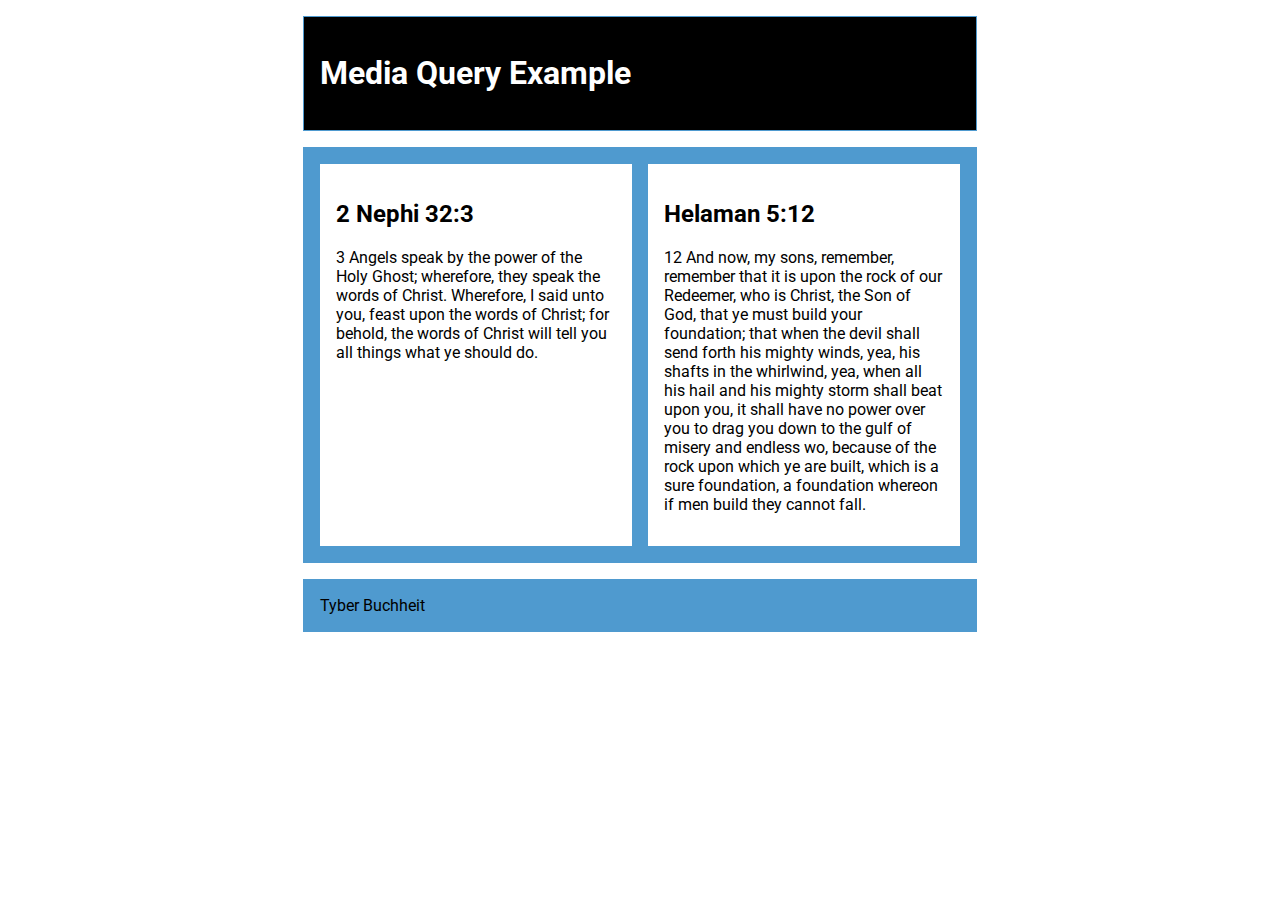
<file: ponder-activities/media-query.html>
<!DOCTYPE html>
<html lang="en">
<head>
    <meta charset="UTF-8">
    <meta name="viewport" content="width=device-width, initial-scale=1.0">
    <title>Media Query Example</title>
    <link href="https://fonts.googleapis.com/css2?family=Roboto:ital,wght@0,100;0,300;0,400;0,500;0,700;0,900;1,100;1,300;1,400;1,500;1,700;1,900&display=swap" rel="stylesheet">
    <link rel="stylesheet" href="media-query.css">
</head>
<body>
    <header>
        <h1>Media Query Example</h1>
    </header>
    <main>
        <section>
            <h2>2 Nephi 32:3</h2>
            <p>3 Angels speak by the power of the Holy Ghost; wherefore, they speak the words of Christ. Wherefore, I said unto you, feast upon the words of Christ; for behold, the words of Christ will tell you all things what ye should do.</p>
        </section>
        <section>
            <h2>Helaman 5:12</h2>
            <p>12 And now, my sons, remember, remember that it is upon the rock of our Redeemer, who is Christ, the Son of God, that ye must build your foundation; that when the devil shall send forth his mighty winds, yea, his shafts in the whirlwind, yea, when all his hail and his mighty storm shall beat upon you, it shall have no power over you to drag you down to the gulf of misery and endless wo, because of the rock upon which ye are built, which is a sure foundation, a foundation whereon if men build they cannot fall.</p>
        </section>
    </main>
    <footer>
        Tyber Buchheit
    </footer>
</body>
</html>
</file>
<file: creditcard/style.css>
* {
    --background-color: #dddddd;
    --card-stripe: #444444;
    --submit-btn: #eeeeee;
    --form-width: 800px;
    --form-height: 600px;
    --card-width: width: 600px;
    --card-height: height: 400px;
    --margin-top-left-40: 40px 0 0 40px;
    --line-height-form: 3;
    --font-size: 22px;
}

body {
    position: relative;
}
main {
    position: absolute;
    background-color: #fff;
}

form {
    display: grid;
    grid-template-columns: 1fr 3fr 1fr;
    grid-template-rows: 1fr auto 1fr auto;
    background-color: #fff;
    margin: 5px 20px 10px 5px;
    width: var(--form-width);
    height: var(--form-height);
    padding: 20px;
}

.forward {
    margin: 20px;
    display: grid;
    grid-column: 1/3;
    grid-row: 1/3;
    grid-template-columns: 2fr 1fr;
    grid-template-rows: 1fr 1fr 1fr;
    position: relative;
    background-color: #dddddd;
    width: 600px;
    height: 400px;
    z-index: 1000;
    border-radius: 5%;
    box-shadow: 2px 2px 5px grey;
}
label, output {
    font-size: var(--font-size);
}
.card-image {
    margin-top: 30px;
}
.forward label, .forward input, .forward output {
    display: inline;
    padding-left: 10px;
    lighting-color: var(--line-height-form);
}

.forward {
    margin: 40px 0 0 10px;
}

.total {
    margin: var(--margin-top-left-40);
    grid-column: 1/2;
    grid-row: 1/2;
}

.number {
    margin: var(--margin-top-left-40);
    grid-column: 1/4;
    grid-row: 2/3;
}

.number input {
    width: 90%;
    line-height: var(--line-height-form);
}

.holder {
    margin: var(--margin-top-left-40);
    display: grid;
    grid-column: 1/2;
    grid-row: 3/4;
    align-content: center;
}
.holder input {
    width: 60%;
    line-height: var(--line-height-form);
    margin-bottom: 90px;
}

.exp {
    padding: 10px;
    margin-top: 30px;
    display: inline-block;
    grid-column: 2/3;
    grid-row: 3/4;
}
.exp input {
    width: 15%;
    line-height: var(--line-height-form);
}

.behind {
    margin-top: 100px;
    margin-right: 30px;
    display: grid;
    grid-column: 2/4;
    grid-row: 2/4;
    position: absolute;
    grid-template-columns: 3fr 1fr;
    grid-template-rows: 1fr 1fr;
    background-color: #dddddd;
    width: 600px;
    height: 400px;
    z-index: 3;
    justify-self: self-end;
    border-radius: 5%;
    box-shadow: 2px 2px 5px grey;
}

.behind label, .behind input {
    justify-self: start;
    align-self: self-end;
    grid-column: 2/3;
    grid-row: 2/3;
    margin-bottom: 60px;
}

.behind label {
    margin-bottom: 100px;
}

.behind input {
    width: 90px;
    height: 32px;
}

.stripe {
    grid-column: 1/3;
    margin-top: 30px;
    background-color: #444444;
    height: 60px;
    z-index: 5;
}

footer {
    display: grid;
    margin: 0 30px 20px 0;
    padding-bottom: 10px;
    align-self: self-end;
    justify-self: self-end;
    position: absolute;
    grid-column: 3/4;
    grid-row: 3/4;
}

.btn {
    background-color: #eeeeee;
    font-size: 20px;
    padding: 5px 15px;
    border-radius: 10%;
    border: 2px solid black;
    box-shadow: 1px 1px gray;
}
</file>
<file: mission/styles.css>
.light {
    background-color: #fff;
    color: #000;
    font-family: 'Times New Roman';
    display: flex;
    flex-direction: column;
    align-items: center;
    font-size: 20px;
    line-height: 1.5;
    min-width: 1000px;
}
.dark {
    background-color: #333;
    color: #fff;
    font-family: 'Times New Roman';
    display: flex;
    flex-direction: column;
    align-items: center;
    font-size: 20px;
    line-height: 1.5;
    min-width: 1000px;
}
.light .content {
    border: 1px solid #000;
    margin: 50px;
    padding-left: 150px;
    padding-right: 150px;
    padding-top: 90px;
    padding-bottom: 60px;
    justify-content: center;
   
}

.dark .content {
    border: 1px solid #fff;
    margin: 50px;
    padding-left: 150px;
    padding-right: 150px;
    padding-top: 90px;
    padding-bottom: 60px;
    justify-content: center;
   
}
.title, main {
    max-width: 600px; 
}
h1 {
    display: flex;
    justify-content: center;
    text-transform: uppercase;
    letter-spacing: 5px;
    font-size: 27px;
}
.light h2 {
    display: flex;
    justify-content: center;
    color: #006eb6;
    border-bottom: 1px solid #949598;
    font-size: 12px;
    text-transform: uppercase;
    letter-spacing: 5px;
}
.dark h2 {
    display: flex;
    justify-content: center;
    color: #7bcbff;
    border-bottom: 1px solid #d2d2d2;
    font-size: 12px;
    text-transform: uppercase;
    letter-spacing: 5px;
}
main {
    padding-top: 20px;
}
footer {
    padding-top: 50px;
    display: flex;
    justify-content: center;
    align-content: center;
}
.logo {
   width: 150px;
}
</file>
<file: paradise-travel/styles/main.css>
body {
    background-color: #e1c643;
    color: #440D0A;
    font-family: "Be Vietnam Pro", "sans-serif";
    font-size: 22px;
    margin: 0;
    padding: 0;
}
a {
    font-size: 26px;
    line-height: 32px;
    color: #440D0A;
    cursor: pointer;
}

.header-main {
    width: 100%;
    height: 150px;
    background-color: #C5903B;
    display: flex;
    justify-content: space-between;
}

.header-main-logo {
    height: fit-content;
    width: fit-content;
    padding: 5px;
    padding-left: 50px;
}

.logo {
    height: 140px;
    border-radius: 50%;
    align-self: center;
}

.header-main-nav {
    height: 100%;
    width: 100%;
    margin: auto;
    display: flex;
    justify-content: space-around;
    align-items: center;
}

.header-main-nav ul {
    list-style: none;
    margin: 20px;
}
.header-main-nav ul li {
    display: inline;
    float: left;
}
.header-main-nav ul li a {
    line-height: 60px;
    color: #000000;
    text-decoration: none;
    font-size: 40px;
    padding: 0 60px;
}

.header-main-nav ul li a:hover {
    color: #088873;
}

footer {
    background-color: #C5903B;
    font-size: 26px;
    line-height: 32px;
    display: flex;
    height: 150px;
    justify-content: space-between;
}
.footer-main-links {
    display: flex;
    column-gap: 20px;
    padding-left: 30px;
    align-items: center;
}
.social {
    display: flex;
    align-items: center;
    text-decoration: none;
    column-gap: 10px;
    padding-right: 30px;
}
</file>
<file: paradise-travel/styles/paradise-travel.css>
h1 {
    font-size: 50px;
    line-height: 50px;
    color: #440D0A;
    font-weight: 600;
    text-transform: uppercase;
    position: absolute;
    padding-left: 200px;
    padding-top: 25px;
}


.hero-img {
    width: 100%;
    height: 100vh;
}

.container1 {
    background-color: #AE5B3B;
    color: #000000;
    height: 600px;
    display: flex;
    justify-content: space-between;
}

.bigpila-card, .bigboot-card, .bigdrink-card {
    height: 333.59px;
    width: 283.55px;
    padding: 100px;
    text-align: center;
}
.img-card {
    border: 10px solid #D9D9D9;
    max-width: 100%;
    transition: transform .5s;
    box-shadow: 5px 5px 10px #6f7364;
    flex: 25%;
}
.img-card:hover {
    opacity: .6;
    transform: scale(1.1);
}

h2 {
    text-decoration: none;
}

h2:hover {
    background-color: #C5903B;
    border-radius: ;
}
.container2 {
    background-color: #7E91AF;
    color: #ffffff;
    height: 500px;
    display: flex;
    justify-content: space-between;
}
.fishhook-img {
    height: 375px;
    width: 831px;
    padding: 50px;
    flex: 25%;
}
.fishhook-text {
    align-self: center;
    text-align: center;
    padding-right: 10%;
}
.fishhook-text a {
    text-decoration: none;
}

.contact-us:hover {
    background-color: #088873;
    color: black;
}
</file>
<file: recipes/recipes.css>
@import url('https://fonts.googleapis.com/css2?family=Amatic+SC:wght@400;700&display=swap');
:root {
    --primary-color: #1B98E0;
    --secondary-color: #59c3c3;
    --text-dark: #333;
    --text-light: #ebebeb;
    --primary-font: Arial, Helvetica, sans-serif;
    --secondary-font: "Amatic SC";
}

* {
    box-sizing: border-box;
}

header {
    display: flex;
    justify-content: center;
    align-items: center;
    max-width: 100%;
    height: 200px;
}

.site-title, .logo {
    display: inline-flex; 
    font-family: var(--secondary-font);
}
.logo {
    width: 10rem;
}
.site-title {
    padding-top: 60px;
    font-size: 7rem;
}
.bar {
    border-bottom: 1px solid black;
}
form {
    display: flex;
    flex-wrap: nowrap;
    justify-content: center;
    margin: 15px;
}
#inputSearch {
    padding: 12px 35vw;
    border-radius: 5px 0 0 5px;
}

.template {
    display: flex;
    border: 1px solid black;
    border-radius: 5px;
    margin: 15px auto;
    max-width: 80%;

}

.template-img {
    display: flex;
    object-fit: contain;
    justify-items: flex-start;
    max-width: 40%;
    height: auto;
    margin: 15px;
}

.template-text {
    display: flex;
    flex-flow: column wrap;
    padding: 15px;
}

h3 {
    width: fit-content;
    text-align: center;
    padding: 10px;
    border: 1px solid black;
}
h2 {
    color: #1B98E0;
    font-family: var(--secondary-font);
    font-size: 2rem;
    margin: 0;
}

footer {
    display: flex;
    justify-content: space-between;
    margin: 15px;
}

.attribution {
    align-content: end;

}
.social a {
    display: inline-flex;
    object-fit: contain;
    width: 50px;
}
</file>
<file: register/register.css>
* {
    box-sizing: border-box;
  }
body {
  font-family: Roboto, Arial, sans-serif;
  font-size: 16px;
  color: #666;
  line-height: 22px;
}
div,
form,
input,
select,
textarea,
label,
p {
  padding: 0;
  margin: 0;
  outline: none;
  font-size: 16px;
  line-height: 24px;
}
.testbox {
  padding: 20px;
  max-width: 960px;
  margin: 0 auto;
}
form {
  padding: 20px;
  border-radius: 6px;
  background: #fff;
  box-shadow: 0 0 8px #006622;
}
fieldset {
  margin-bottom: 2em;
}
input,
select,
textarea {
  margin-bottom: 10px;
  border: 1px solid #ccc;
  border-radius: 3px;
}
input {
  width: 100%;
  padding: 5px;
}
input[type="checkbox"] {
  width: auto;
  margin-right: 1em;
}
input[type="date"] {
  padding: 4px 5px;
}
textarea {
  width: 100%;
  padding: 5px;
}
.item:hover p,
.item:hover i,
.question:hover p,
.question label:hover,
input:hover::placeholder {
  color: #006622;
}
.item input:hover,
.item select:hover,
.item textarea:hover {
  border: 1px solid transparent;
  box-shadow: 0 0 3px 0 #006622;
  color: #006622;
}
.item {
  position: relative;
  margin: 10px 0;
}
.item span {
  color: red;
}
.columns {
  display: flex;
  justify-content: space-between;
  flex-direction: row;
  flex-wrap: wrap;
}
.columns div {
  width: 48%;
}
/* Style checkbox and radio. To do this we have to hide the defaults then we create our own */
input[type="radio"] {
  display: none;
}
label.radio {
  position: relative;
  display: inline-block;
  margin: 5px 20px 15px 0;
  cursor: pointer;
}
.question span {
  margin-left: 30px;
}
.question-answer label {
  display: block;
}
label.radio:before {
  content: "";
  position: absolute;
  left: 0;
  width: 17px;
  height: 17px;
  border-radius: 50%;
  border: 2px solid #ccc;
}
input[type="radio"]:checked + label:before,
label.radio:hover:before {
  border: 2px solid #006622;
}
label.radio:after {
  content: "";
  position: absolute;
  top: 6px;
  left: 5px;
  width: 8px;
  height: 4px;
  border: 3px solid #006622;
  border-top: none;
  border-right: none;
  transform: rotate(-45deg);
  opacity: 0;
}
input[type="radio"]:checked + label:after {
  opacity: 1;
}
/* end style checkbox and radio */
.btn-block {
  margin-top: 10px;
  text-align: center;
}
button {
  width: 150px;
  padding: 10px;
  border: none;
  border-radius: 5px;
  background: #006622;
  font-size: 16px;
  color: #fff;
  cursor: pointer;
}
button:hover {
  background: #00b33c;
}
@media (max-width: 568px) {
  .columns div {
    width: 100%;
  }
}
</file>
<file: paradise-travel/styles/antigua.css>
.hero-img {
    width: 100%;
    height: 100vh;
}

.antigua-container1 {
    background-color: #AE5B3B;
    color: #000000;
    height: 500px;
    padding: 10px;
    overflow: visible;
}

.antigua-container1 h1 {
    text-align: center;
    font-size: 4rem;
}

.antigua-container1 h2 {
    text-align: center;
    font-size: 1.5rem;
    padding: 0 15px 0 15px 0;
}

.antigua-container2 {
    background-color: #7E91AF;
    color: #000000;
    height: auto;
    padding: 30px;
}

.content-item img {
    max-width: 20%;
}

.content-item {
    display: inline-flex;
    gap: 1rem;
    align-items: center;
}
</file>
<file: paradise-travel/styles/contactus.css>
* {
    box-sizing: border-box;
}

body {
    font-family: Arial, sans-serif;
    margin: 20px;
}

main {
    max-width: 600px;
    margin: 0 auto;
}
.feedback {
    max-width: 600px;
    margin: 10px auto;
}

/* Style the select arrow for Safari */
select::-webkit-inner-spin-button,
select::-webkit-outer-spin-button {
    -webkit-appearance: none;
    margin: 0;
}

/* Style the select arrow for other browsers */
select {
    -moz-appearance: none;
    -webkit-appearance: none;
    appearance: none;
}

.hide {
    display: none; /* Initially hide the credit card input and label */
}

label {
    display: block;
    margin-bottom: 8px;
}

input, select, textarea {
    width: 100%;
    padding: 10px;
    margin-bottom: 10px;
    box-sizing: border-box;
    border: 1px solid #ccc;
    border-radius: 4px;
}

button {
    background-color: #4caf50;
    color: white;
    font-size: 1.2rem;
    margin-bottom: 20px;
    padding: 10px 15px;
    border: none;
    border-radius: 5px;
    cursor: pointer;

}
</file>
<file: paradise-travel/styles/day-trips.css>
.hero img {
    width: 100%;
    height: 100vh;
}

.day-trips-container1 {
    background-color: #7E91AF;
    color: #000000;
    height: 600px;
    padding: 10px;
    overflow: visible;
}

.day-trips-container1 h1 {
    text-align: center;
    font-size: 4rem;
}

.day-trips-container1 h2 {
    text-align: center;
    font-size: 1.5rem;
    padding: 0 15px 0 15px 0;
}

.day-trips-container2 {
    background-color: #AE5B3B;
    color: #000000;
    height: auto;
    padding: 30px;
}

.content-item img {
    max-width: 20%;
}

.content-item {
    display: inline-flex;
    gap: 1rem;
    align-items: center;
}
</file>
<file: paradise-travel/styles/food.css>
.hero img {
    width: 100%;
    height: 100vh;
}

.food-container1 {
    background-color: #AE5B3B;
    color: #000000;
    height: 600px;
    padding: 10px;
    overflow: visible;
}

.food-container1 h1 {
    text-align: center;
    font-size: 4rem;
}

.food-container1 h2 {
    text-align: center;
    font-size: 1.5rem;
    padding: 0 15px 0 15px 0;
}

.food-container2 {
    background-color: #7E91AF;
    color: #000000;
    height: auto;
    padding: 30px;
}

.content-item img {
    max-width: 20%;
}

.content-item {
    display: inline-flex;
    gap: 1rem;
    align-items: center;
}
</file>
<file: paradise-travel/styles/site-plan.css>
/* if you are using any Google fonts change the font names below to your fonts. 
Any spaces in your font name should be replaced with a +. 
Fonts are separated by a | */
@import url("https://fonts.googleapis.com/css?family=IM+Fell+French+Canon+SC|Lato");

:root {
  /* change the values below to your colors from your palette */
  --primary-color: #ab5f3c;
  --secondary-color: #d0a021;
  --accent1-color: #45100c;
  --accent2-color: #abc2c7;

  /* change the values below to your chosen font(s) */
  --heading-font: "IM Fell French Canon SC";
  --paragraph-font: Lato, Helvetica, sans-serif;

  /* these colors below should be chosen from among your palette colors above */
  --headline-color-on-white: var(
    --primary-color
  ); /* headlines on a white background */
  --headline-color-on-color: var(--accent2-color); /* headlines on a colored background */
  --paragraph-color-on-white: var(
    --primary-color
  ); /* paragraph text on a white background */
  --paragraph-color-on-color: var(--accent2-color); /* paragraph text on a colored background */
  --paragraph-background-color: var(--primary-color);
  --nav-link-color: var(--primary-color);
  --nav-background-color: var(--secondary-color);
  --nav-hover-link-color: var(--accent2-color);
  --nav-hover-background-color: var(--primary-color);
}

/*  Look around below...but DON'T CHANGE ANYTHING! */

body {
  max-width: 1200px;
  margin: 0 auto;
  padding: 4em;
  font-size: 18px;
}
img {
  display: block;
  margin: 0 auto;
  max-width: 50%;
}
h1,
h2,
h3,
h4,
h5,
h6 {
  font-family: var(--heading-font);
  color: var(--headline-color-on-white);
}
h2 {
  text-align: center;
}
hr {
  height: 3px;
  margin: 35px 0;
  background: var(--accent1-color);
}
header {
  padding: 1em;
  text-align: center;
  color: var(--paragraph-color-on-color);
  background-color: var(--paragraph-background-color);
}
header > h1,
header > h2 {
  color: var(--headline-color-on-color);
}

p {
  font-family: var(--paragraph-font);
  color: var(--paragraph-color);
  padding: 1em;
}
.colors {
  width: 100%;
  min-width: 350px;
  margin: 30px auto;
  text-align: center;
}
.colors th {
  background-color: #999;
}
.colors td {
  width: 25%;
  height: 3em;
}

.primary {
  background-color: var(--primary-color);
}
.secondary {
  background-color: var(--secondary-color);
}
.accent1 {
  background-color: var(--accent1-color);
}
.accent2 {
  background-color: var(--accent2-color);
}

p.colored {
  background-color: var(--paragraph-background-color);
  color: var(--paragraph-color-on-color);
}

nav {
  background-color: var(--nav-background-color);
  line-height: 3em;
  text-align: center;
  font-size: 1.2em;
}
nav {
  list-style-type: none;
  display: flex;
}
nav a {
  padding: 1em;
  min-width: 120px;
  text-decoration: none;
  padding: 10px;
}
nav a:link,
nav a:visited {
  color: var(--nav-link-color);
}
nav a:hover {
  color: var(--nav-hover-link-color);
  background-color: var(--nav-hover-background-color);
}

.sitemap {
  display: grid;
  justify-content: center;

  grid-template-columns: repeat(6, 15%);
  grid-template-rows: 3em 1.5em 1.5em 3em;
  grid-template-areas:
    ". . home home . ."
    ". . . top . ."
    ". left left right right ."
    "page2 page2 . . page3 page3";
}
.sitemap > div {
  text-align: center;
}
.sm-home {
  grid-area: home;
  background-color: #ccc;
  line-height: 3em;
}
.sm-page2 {
  grid-area: page2;
  background-color: #ccc;
  line-height: 3em;
}
.sm-page3 {
  grid-area: page3;
  background-color: #ccc;
  line-height: 3em;
}

.top {
  grid-area: top;
  border-left: 1px solid;
}

.left {
  grid-area: left;
  border-top: 1px solid;
  border-left: 1px solid;
}

.right {
  grid-area: right;
  border-top: 1px solid;
  border-right: 1px solid;
}
</file>
<file: ponder-activities/media-query.css>
body {
    font-family: 'Roboto', sans-serif;
}
header, main, footer {
    max-width: 640px;
    margin: 1rem auto;
    border: 1px solid rgba(79, 154, 207, 1);
    padding: 1rem;
    background-color: #4F9ACF;
}
main {
    display: grid;
    grid-template-columns: 1fr;
    grid-gap: 1rem;
}
section {
    padding: 1rem;
    background-color: white;
}
@media screen and (min-width: 500px) {
    header {
        background-color: black;
        color: white;
    }
    main {
        display: grid;
        grid-template-columns: 1fr 1fr;
    }
}
</file>
